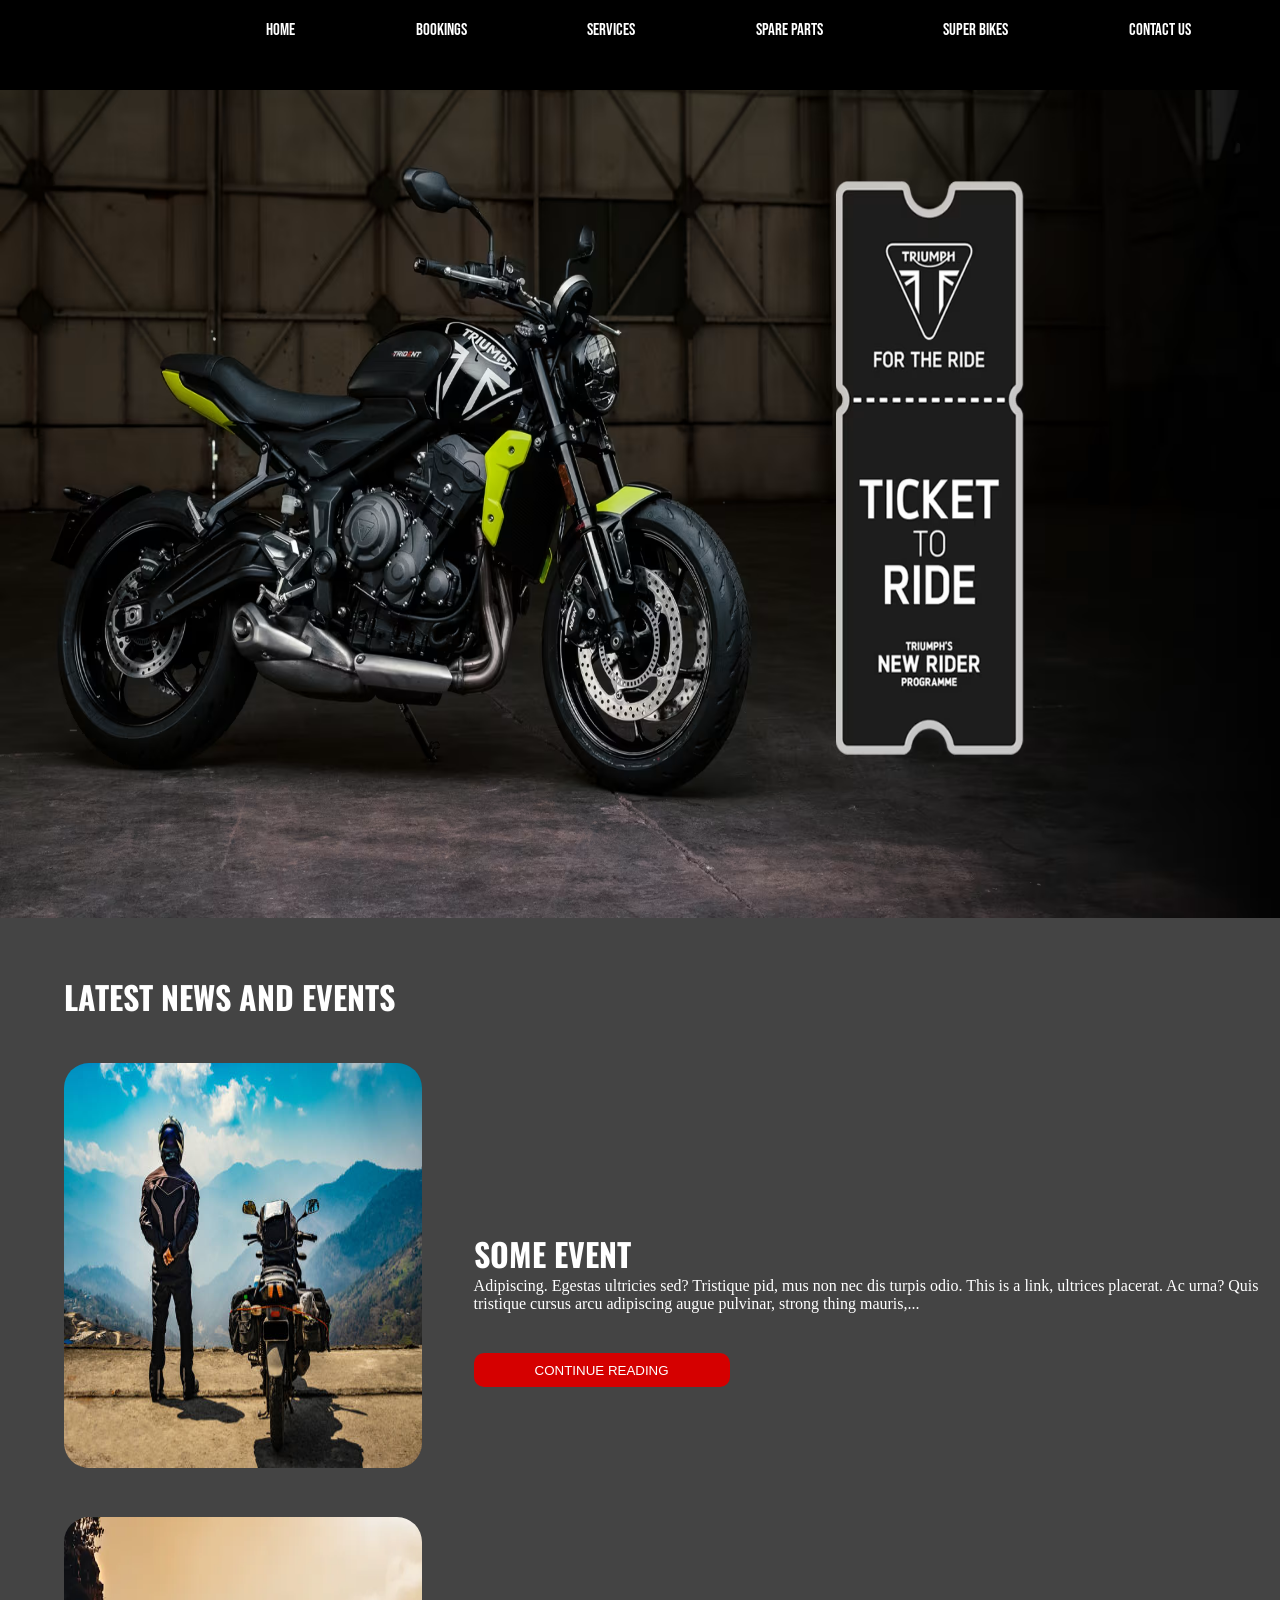
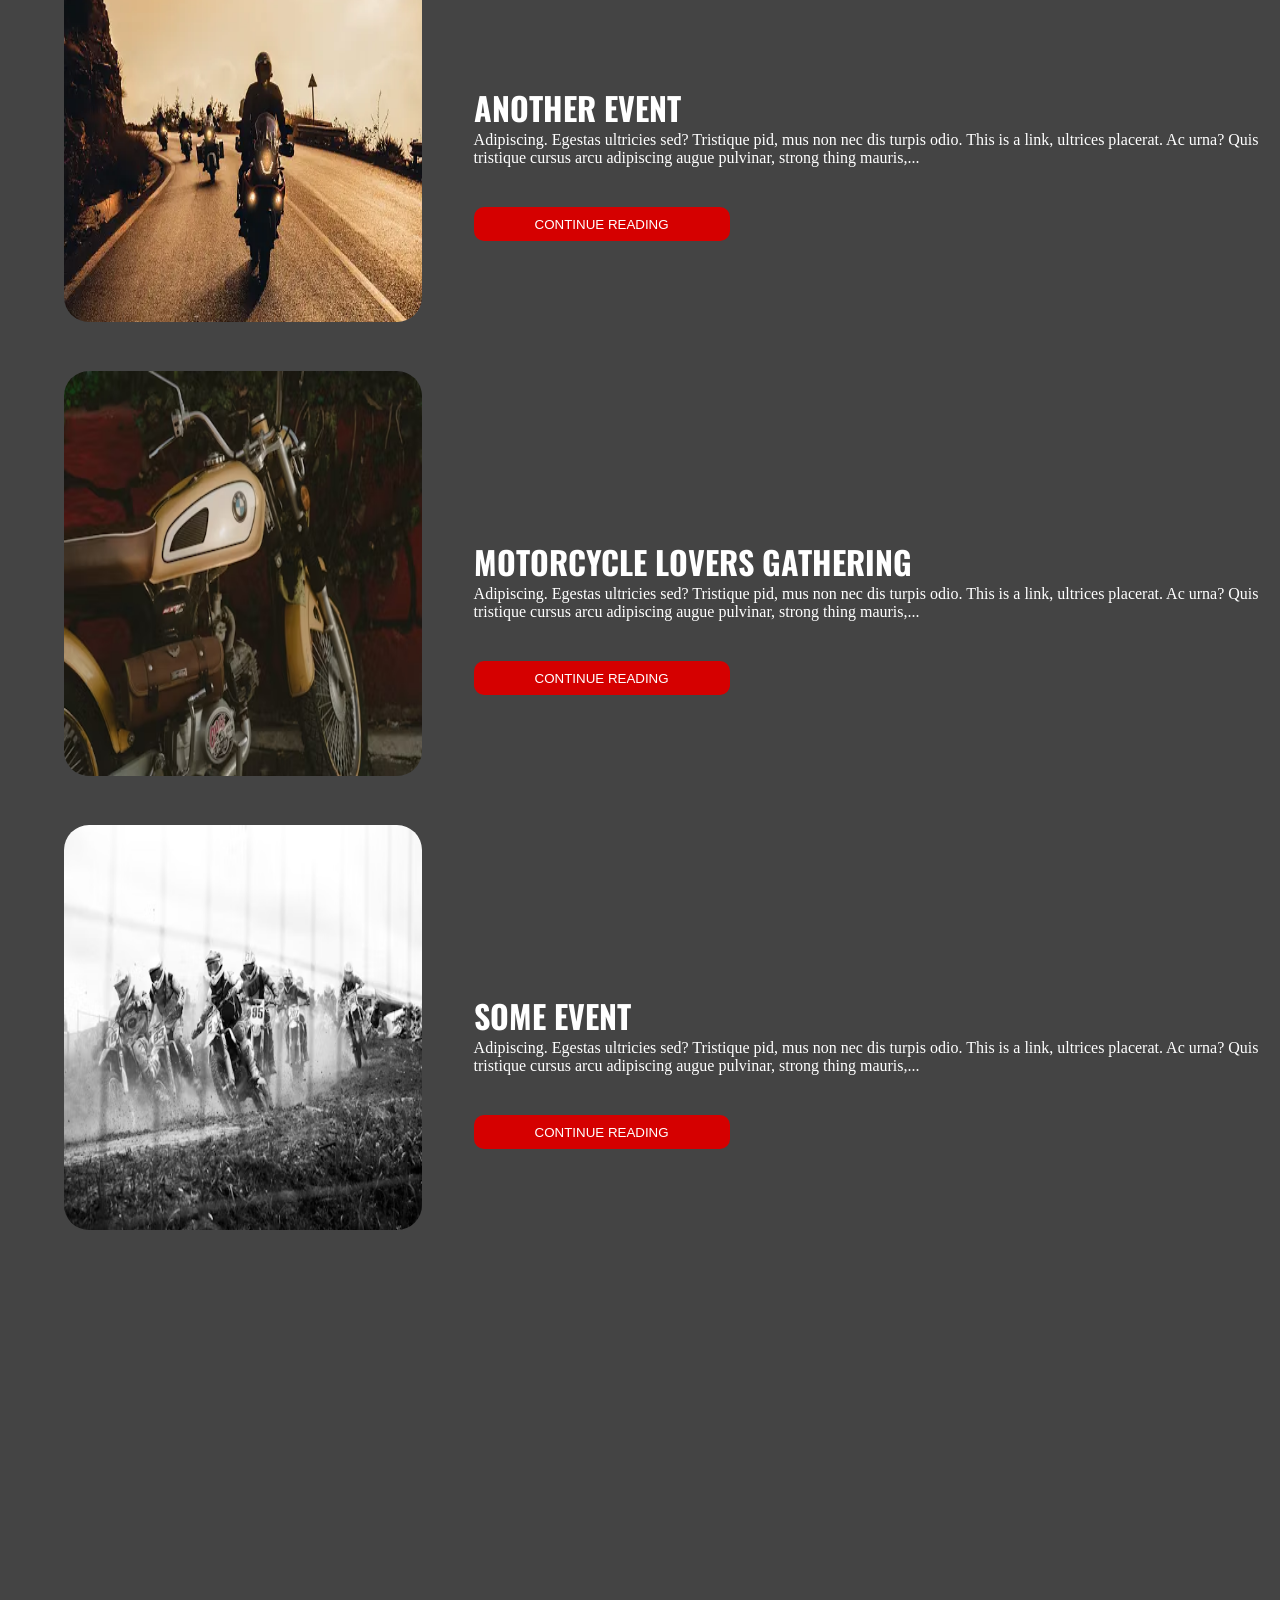
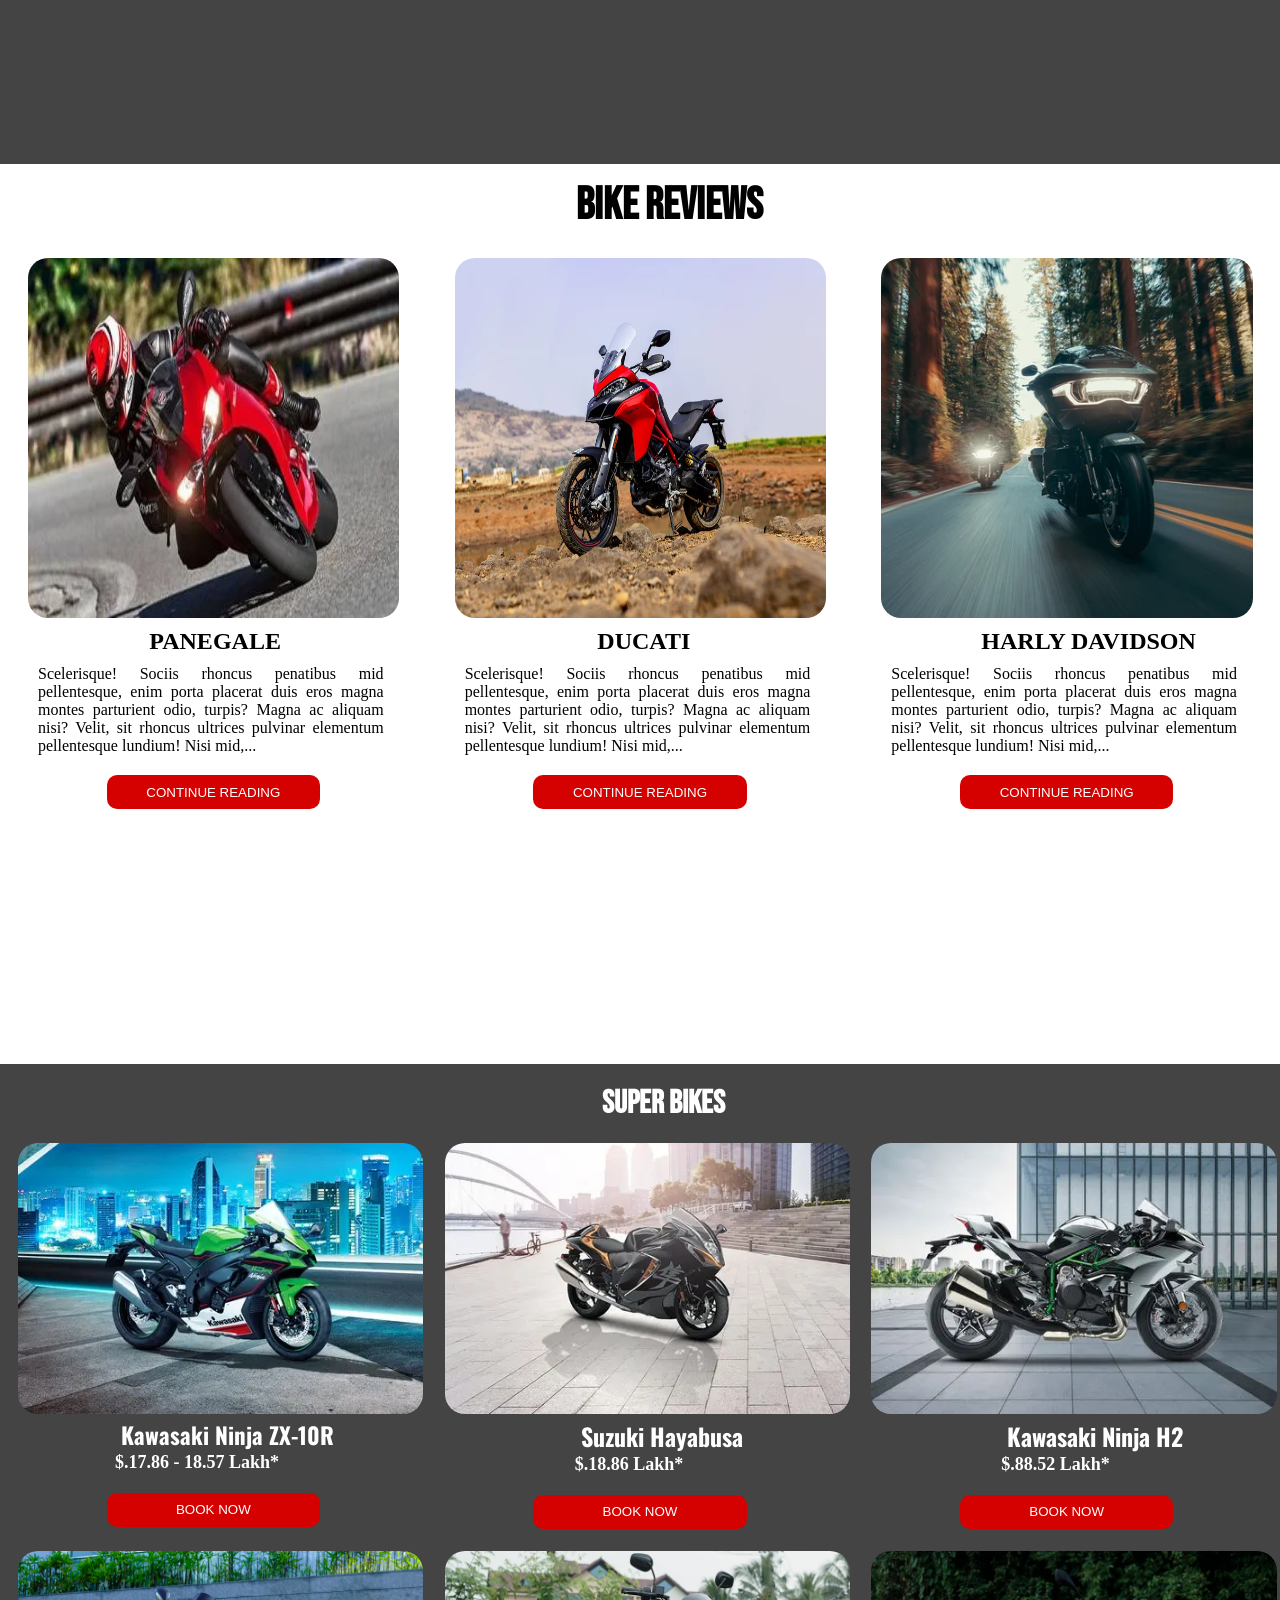
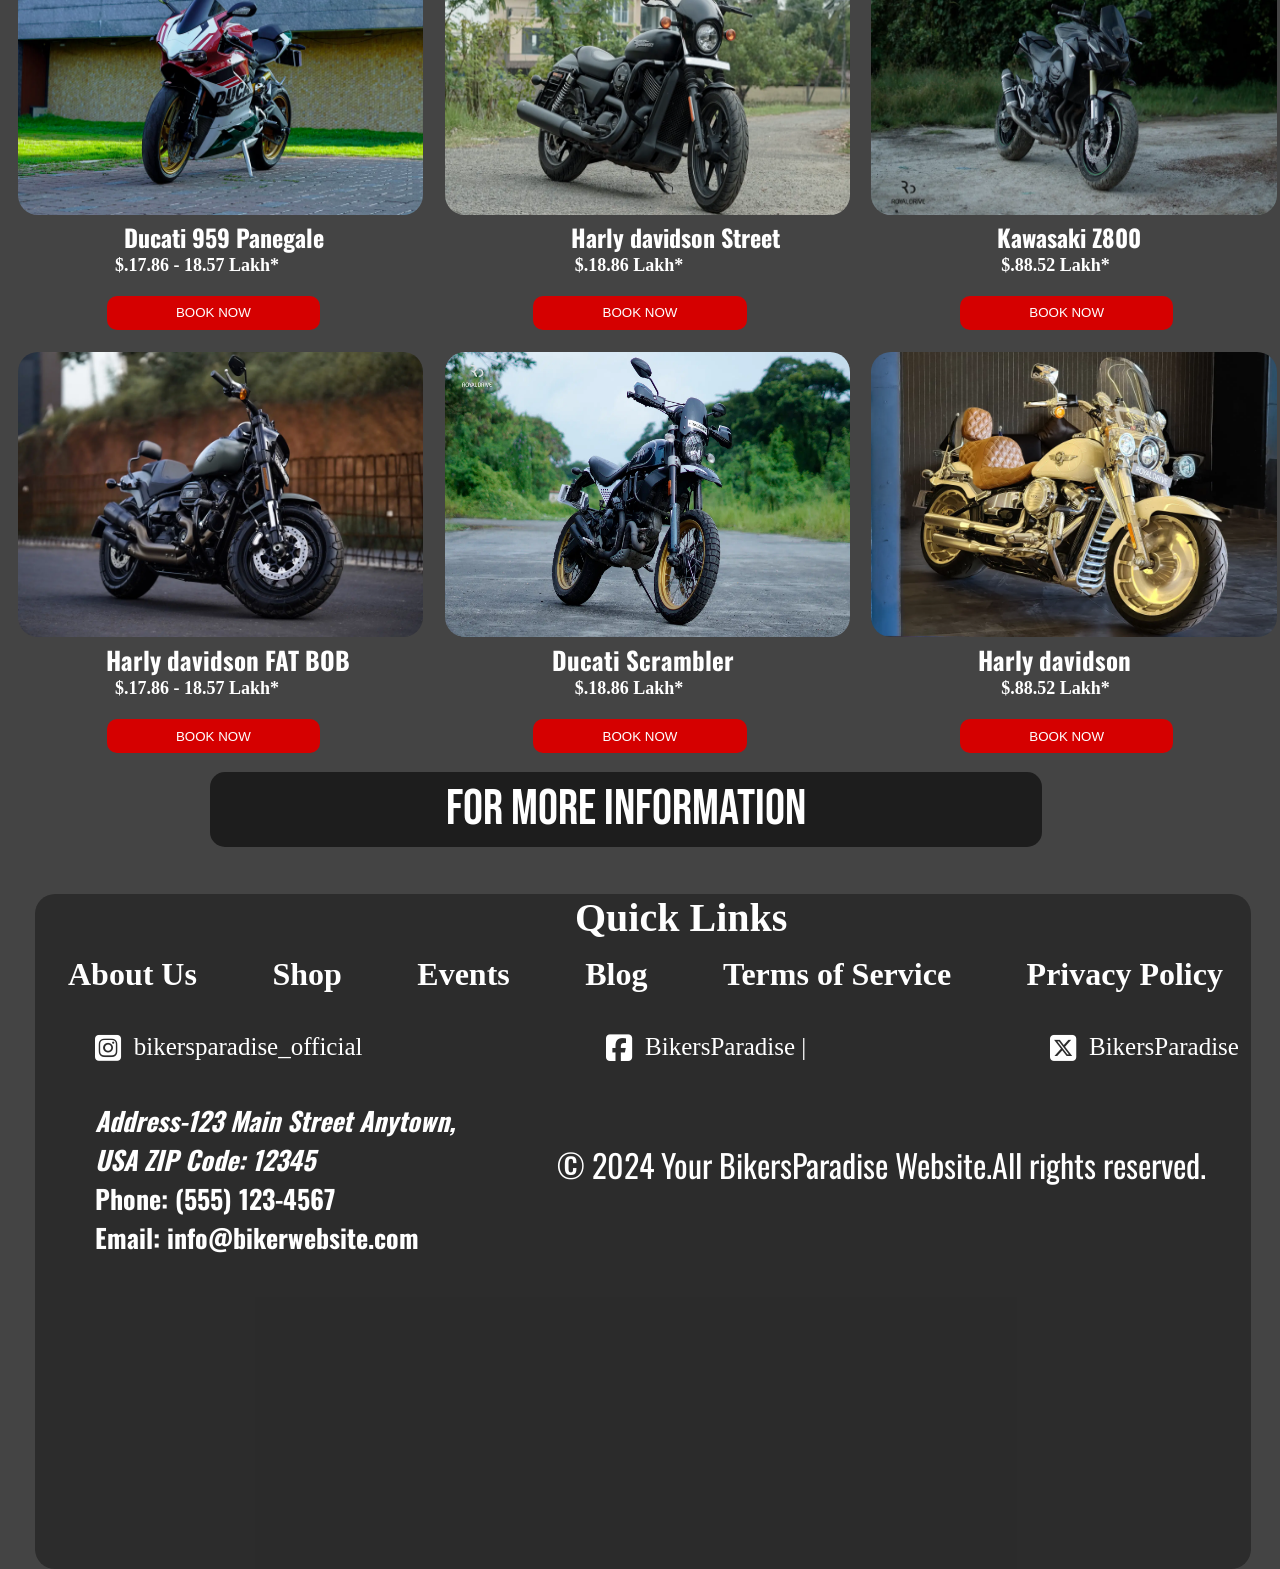
<file: index.html>
<!DOCTYPE html>
<html lang="en">

<head>
    <meta charset="UTF-8">
    <meta name="viewport" content="width=device-width, initial-scale=1.0">
    <title>bikers</title>
    <link rel="stylesheet" href="/index.css">
    <link rel="stylesheet" href="https://cdnjs.cloudflare.com/ajax/libs/font-awesome/6.5.1/css/all.min.css">
    <link rel="preconnect" href="https://fonts.googleapis.com">
    <link rel="preconnect" href="https://fonts.gstatic.com" crossorigin>
    <link
        href="https://fonts.googleapis.com/css2?family=Bebas+Neue&family=Madimi+One&family=Oswald:wght@200..700&family=Poppins:ital,wght@0,100;0,200;0,300;0,400;0,500;0,600;0,700;0,800;0,900;1,100;1,200;1,300;1,400;1,500;1,600;1,700;1,800;1,900&family=Roboto:ital,wght@0,100;0,300;0,400;0,500;0,700;0,900;1,100;1,300;1,400;1,500;1,700;1,900&family=Teko:wght@300..700&display=swap"
        rel="stylesheet">

</head>
<html>

<body>
    <nav>
        <div class="container">
            <p>Home </p>
            <p>Bookings</p>
            <p>Services</p>
            <p>Spare Parts</p>
            <p>Super Bikes</p>
            <p>Contact Us</p>
        </div>




    </nav>
    <input type="checkbox" id="check">
    <label for="check" class="checkbtn">
        <i class="fa fa-bars"></i>
    </label>

    <div class="hamburger">
        <ul>
            <li class="item"><a href="">Home </a></li>
            <li class="item"><a href="">Bookings</a></li>
            <li class="item"><a href="">Services</a></li>
            <li class="item"><a href="">Spare Parts</a></li>
            <li class="item"><a href="">Super Bikes</a></li>
            <li class="item"><a href="">Contact Us</a></li>
        </ul>
    </div>
    <div class="container1">
        <img src="/backimages/1st bg img.avif" alt="">
        <!-- <img src="/backimages/squared-flyer-motorcycle-repair-shop_23-2148526287.avif" alt=""> -->
        <!-- <button>Book Now</button> -->
    </div>
    <div class="container2">
        <h1>LATEST NEWS AND EVENTS</h1>
        <div class="news1">
            <img src="/backimages/news.1.jpg" alt=""><br>
            <h1>SOME EVENT</h1>
            <p>Adipiscing. Egestas ultricies sed? Tristique pid, mus non nec dis turpis odio. This is a link, ultrices
                placerat. Ac urna? Quis tristique cursus arcu adipiscing augue pulvinar, strong thing mauris,...</p>
            <button>CONTINUE READING</button>
        </div>
        <div class="news2">
            <img src="/backimages/news.2.webp" alt=""><br>
            <h1>ANOTHER EVENT</h1>
            <p>Adipiscing. Egestas ultricies sed? Tristique pid, mus non nec dis turpis odio. This is a link, ultrices
                placerat. Ac urna? Quis tristique cursus arcu adipiscing augue pulvinar, strong thing mauris,...</p>
            <button>CONTINUE READING</button>
        </div>
        <div class="news3">
            <img src="/backimages/news.3.avif" alt=""><br>
            <h1>MOTORCYCLE LOVERS GATHERING</h1>
            <p>Adipiscing. Egestas ultricies sed? Tristique pid, mus non nec dis turpis odio. This is a link, ultrices
                placerat. Ac urna? Quis tristique cursus arcu adipiscing augue pulvinar, strong thing mauris,...</p>
            <button>CONTINUE READING</button>
        </div>
        <div class="news4">
            <img src="/backimages/news.4.avif" alt=""><br>
            <h1>SOME EVENT</h1>
            <p>Adipiscing. Egestas ultricies sed? Tristique pid, mus non nec dis turpis odio. This is a link, ultrices
                placerat. Ac urna? Quis tristique cursus arcu adipiscing augue pulvinar, strong thing mauris,...</p>
            <button>CONTINUE READING</button>
        </div>

    </div>
    <div class="container3">
    </div>
    <div class="header">
        <h1>BIKE REVIEWS</h1>

        <div class="container4">
            <div class="box1">
                <img src="/backimages/review.1.webp" alt="">
                <h2>PANEGALE</h2>
                <p>Scelerisque! Sociis rhoncus penatibus mid pellentesque, enim porta placerat duis eros magna montes
                    parturient odio, turpis? Magna ac aliquam nisi? Velit, sit rhoncus ultrices pulvinar elementum
                    pellentesque lundium! Nisi mid,...</p>
                <button>CONTINUE READING</button>
            </div>
            <div class="box2">
                <img src="/backimages/review2.webp" alt="">
                <h2>DUCATI</h2>
                <p>Scelerisque! Sociis rhoncus penatibus mid pellentesque, enim porta placerat duis eros magna montes
                    parturient odio, turpis? Magna ac aliquam nisi? Velit, sit rhoncus ultrices pulvinar elementum
                    pellentesque lundium! Nisi mid,...</p>
                <button>CONTINUE READING</button>
            </div>
            <div class="box3">

                <img src="/backimages/review3.webp" alt="">
                <h2>HARLY DAVIDSON</h2>

                <p>Scelerisque! Sociis rhoncus penatibus mid pellentesque, enim porta placerat duis eros magna
                    montes
                    parturient odio, turpis? Magna ac aliquam nisi? Velit, sit rhoncus ultrices pulvinar elementum
                    pellentesque lundium! Nisi mid,...</p>
                <button>CONTINUE READING</button>
            </div>
        </div>
    </div>
    <div class="header1">
        <h1>SUPER BIKES</h1>
    </div>
    <div class="container5">
        <div class="bike1">
            <img src="/backimages/superbikes-1.webp" alt=""><br>
            <h1>Kawasaki Ninja ZX-10R</h1>
            <h5>$.17.86 - 18.57 Lakh*</h5>
            <button>BOOK NOW</button>
        </div>
        <div class="bike2">
            <img src="/backimages/superbikes-2.webp" alt=""><br>
            <h1>Suzuki Hayabusa</h1>
            <h5>$.18.86 Lakh*</h5>
            <button>BOOK NOW</button>
        </div>
        <div class="bike3">
            <img src="/backimages/superbikes-3.webp" alt=""><br>
            <h1>Kawasaki Ninja H2</h1>
            <h5>$.88.52 Lakh*</h5>

            <button>BOOK NOW</button>
        </div>
        <!-- <div class="btn">
            <button>MORE <i class="fa-solid fa-arrow-right"></i></button>
        </div> -->
    </div>
    <div class="container6">
        <div class="bike4">
            <img src="/backimages/superbikes-4.webp" alt=""><br>
            <h1>Ducati 959 Panegale</h1>
            <h5>$.17.86 - 18.57 Lakh*</h5>
            <button>BOOK NOW</button>
        </div>
        <div class="bike5">
            <img src="/backimages/superbikes-5.webp" alt=""><br>
            <h1>Harly davidson Street</h1>
            <h5>$.18.86 Lakh*</h5>
            <button>BOOK NOW</button>
        </div>
        <div class="bike6">
            <img src="/backimages/superbikes-6.webp" alt=""><br>
            <h1>Kawasaki Z800</h1>
            <h5>$.88.52 Lakh*</h5>
            <button>BOOK NOW</button>
        </div>
    </div>
    <div class="container7">
        <div class="bike7">
            <img src="/backimages/superbikes-7.webp" alt=""><br>
            <h1>Harly davidson FAT BOB</h1>
            <h5>$.17.86 - 18.57 Lakh*</h5>
            <button>BOOK NOW</button>
        </div>
        <div class="bike8">
            <img src="/backimages/superbikes-8.webp" alt=""><br>
            <h1>Ducati Scrambler</h1>
            <h5>$.18.86 Lakh*</h5>
            <button>BOOK NOW</button>
        </div>
        <div class="bike9">
            <img src="/backimages/superbikes-9.webp" alt=""><br>
            <h1>Harly davidson</h1>
            <h5>$.88.52 Lakh*</h5>
            <button>BOOK NOW</button>
        </div>
    </div>
    <div class="container8">
        <button>For More information</button>
    </div>
    <div class="container9">
        <footer>
            <div class="footer">
                <h2>Quick Links</h2>
                <h1>
                    <ul>About Us </ul>
                    <ul>Shop </ul>
                    <ul> Events</ul>
                    <ul>Blog</ul>
                    <ul>Terms of Service </ul>
                    <ul>Privacy Policy</ul>
                </h1>
                <div class="socialmedia">
                    <i class="fa-brands fa-square-instagram"></i>
                    <p>bikersparadise_official</p>
                    <i class="fa-brands fa-square-facebook"></i>
                    <p>BikersParadise | </p>
                    <i class="fa-brands fa-square-x-twitter"></i>
                    <p>BikersParadise </p>
                </div>
                <h5>
                    <address>Address-123 Main Street
                        Anytown, <br> USA
                        ZIP Code: 12345</address>

                    Phone: (555) 123-4567 <br>
                    Email: info@bikerwebsite.com
                </h5>
                <div class="terms">
                    © 2024 Your BikersParadise Website.All rights reserved.
                </div>
            </div>
        </footer>
    </div>
</body>

</html>
</file>
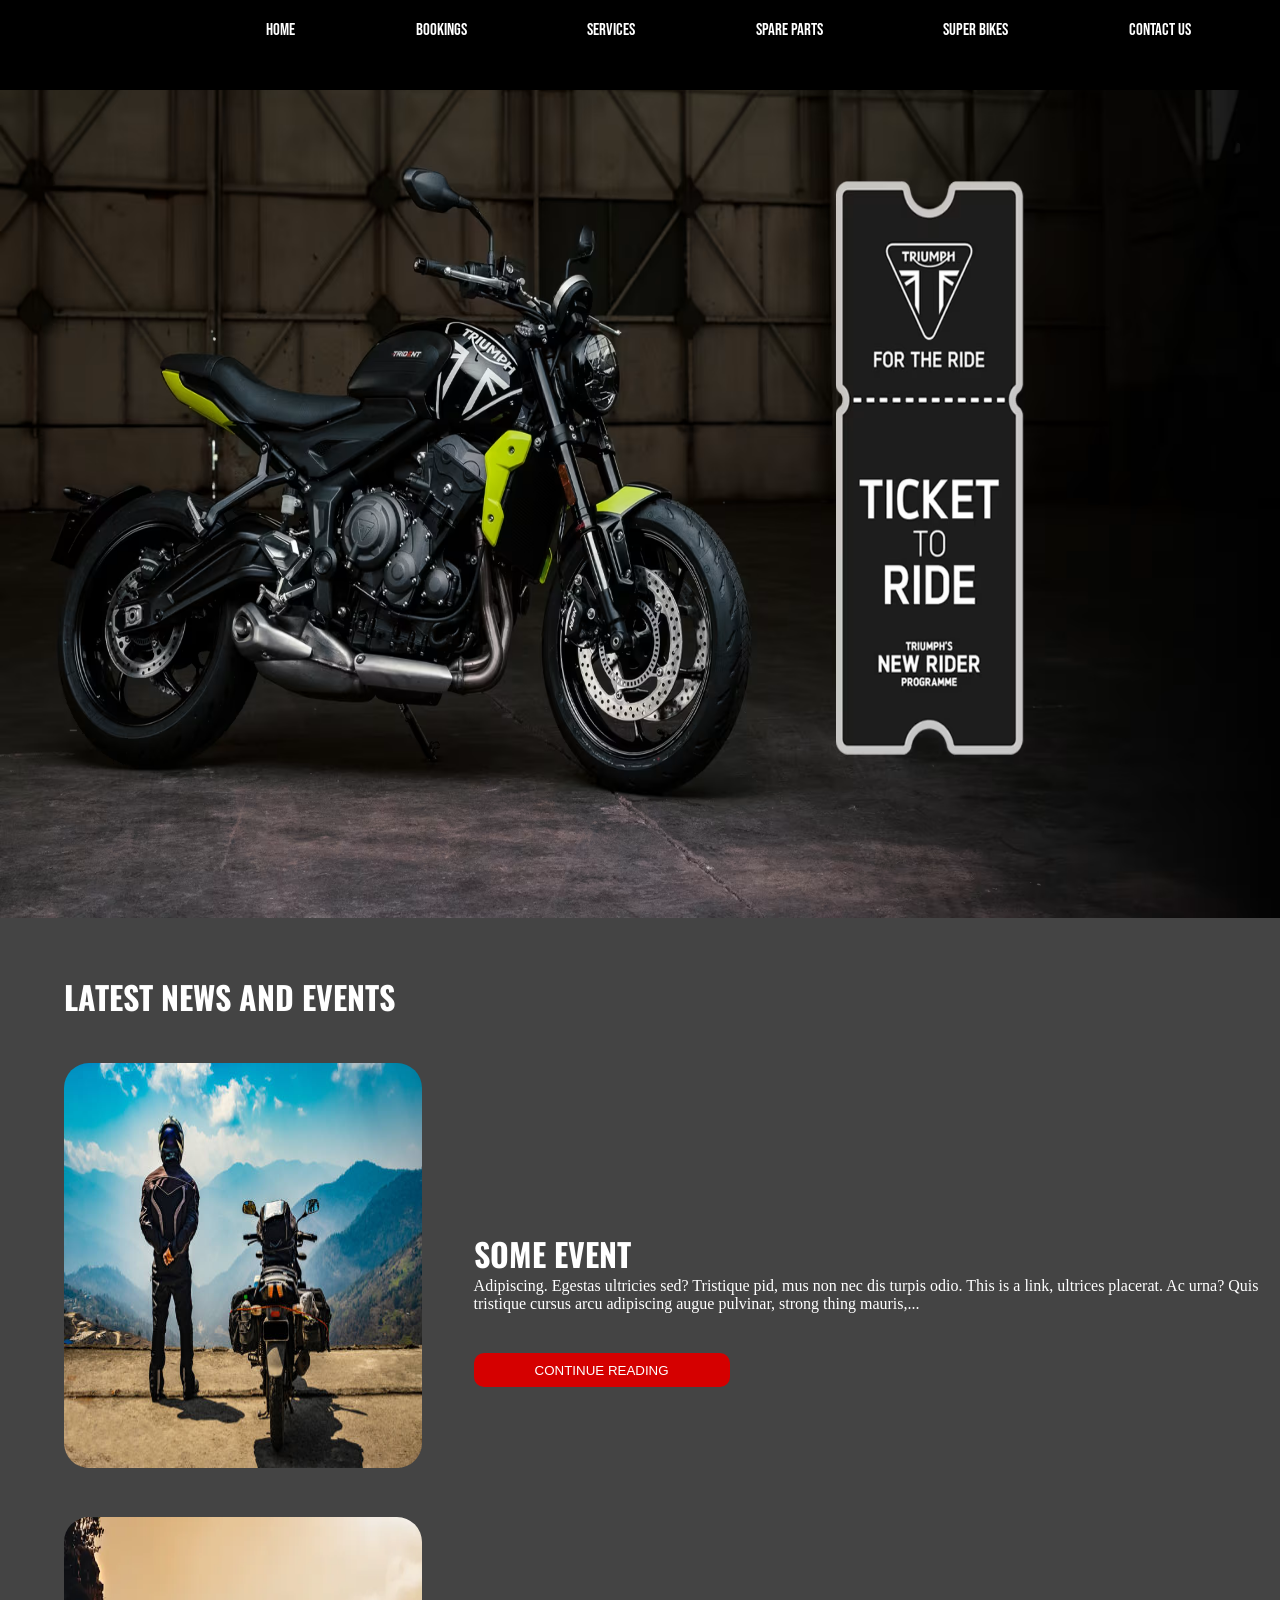
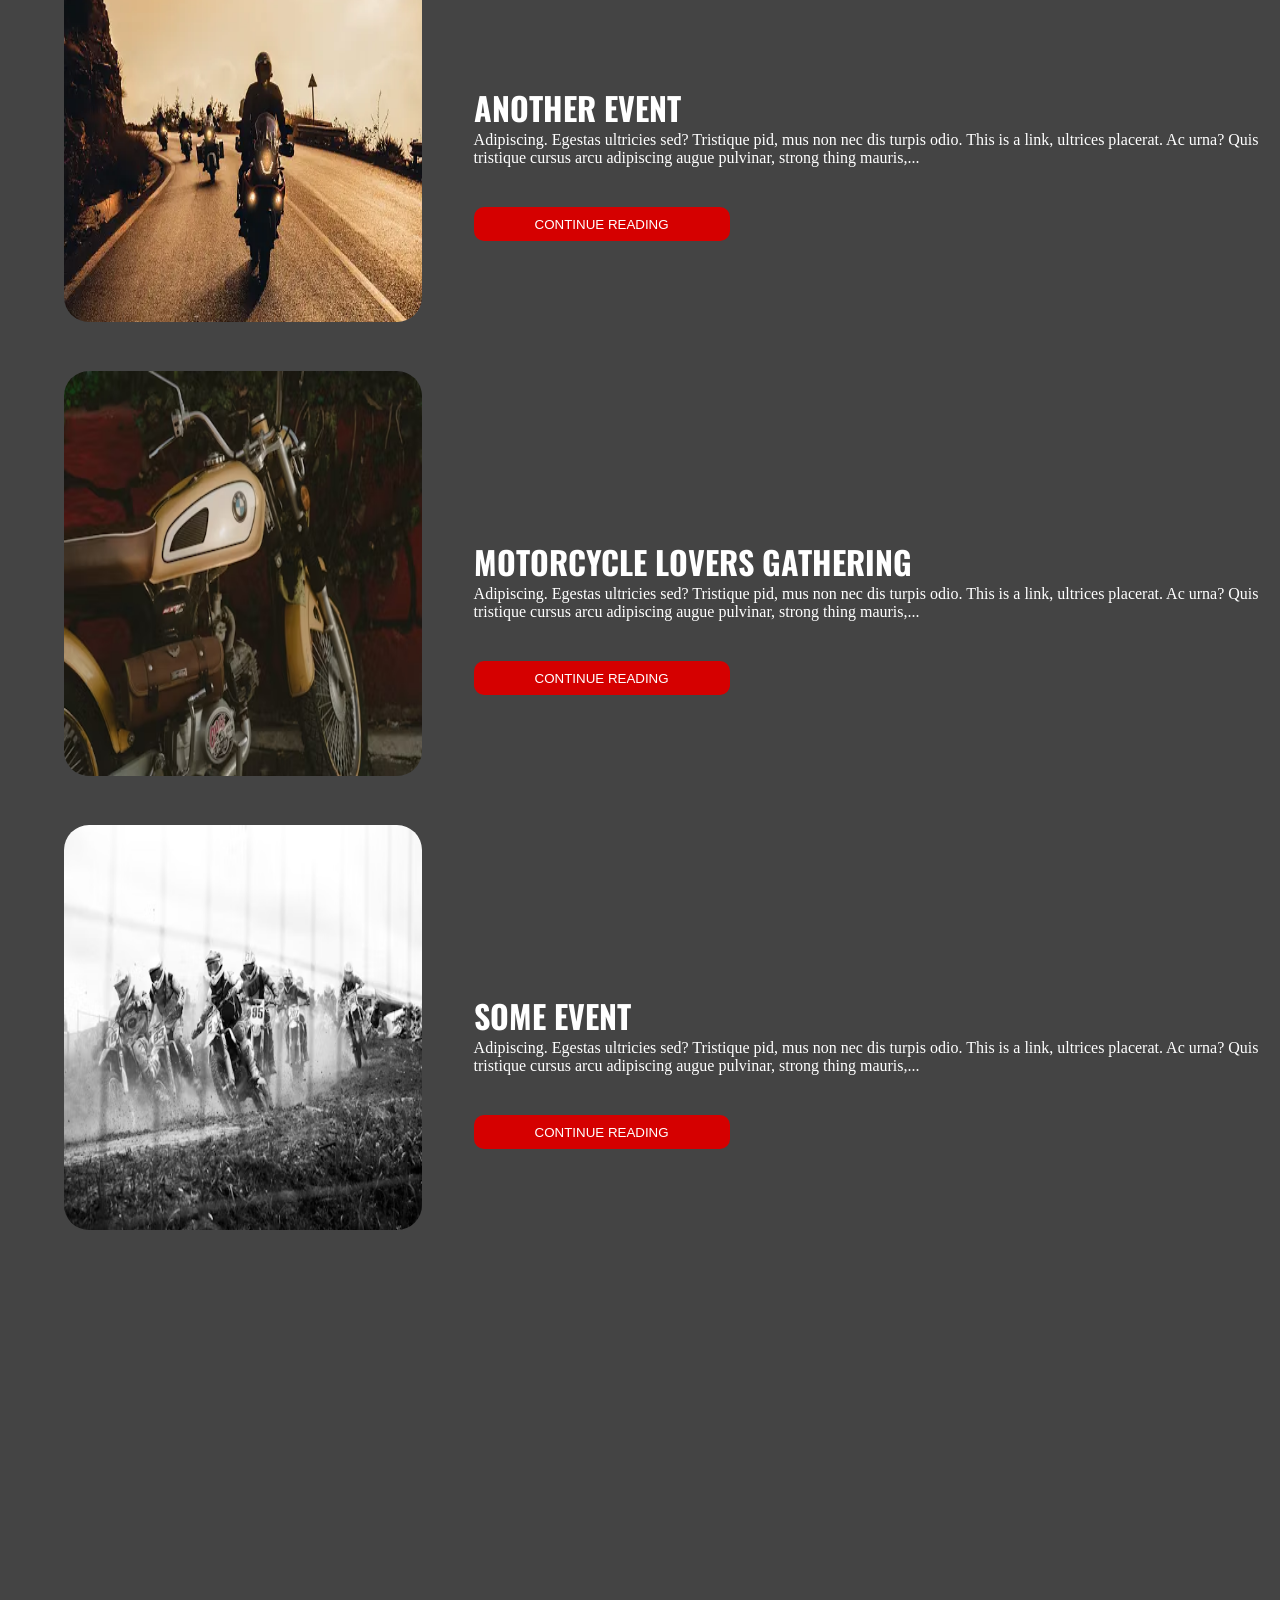
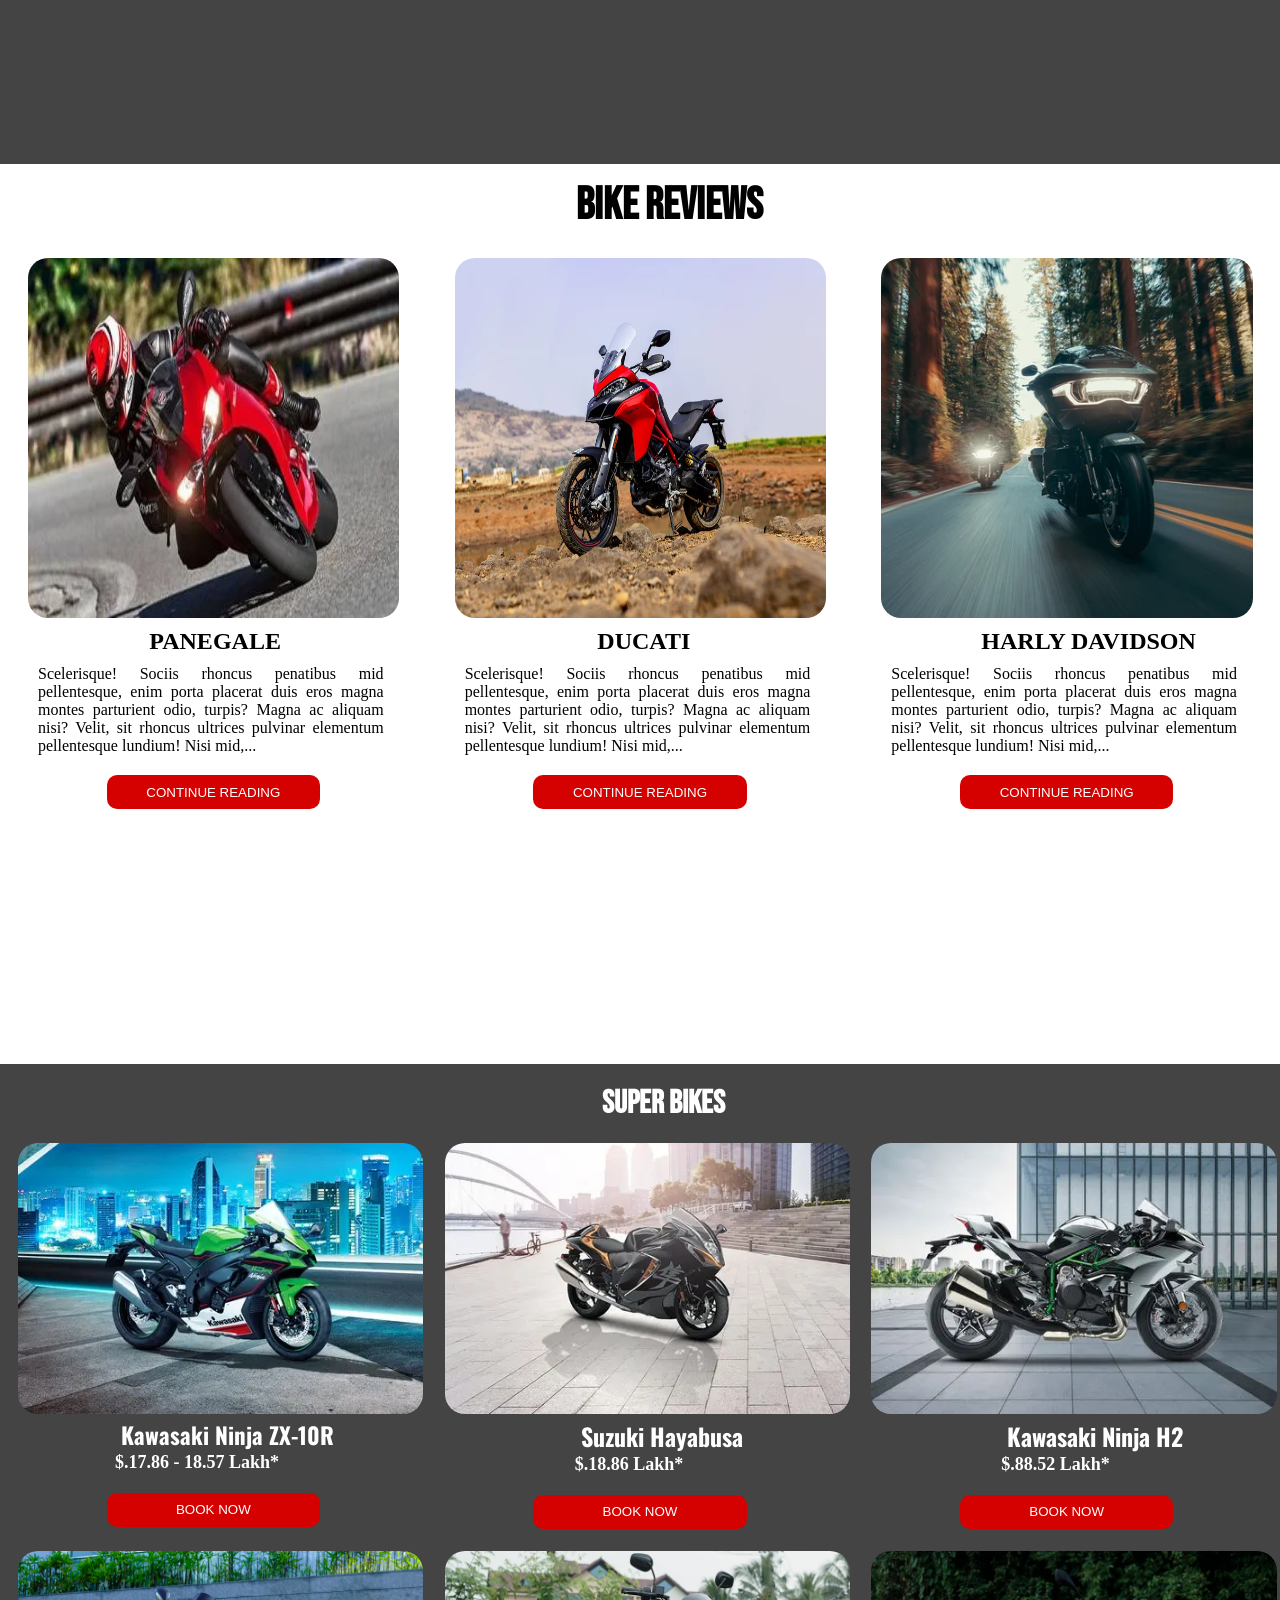
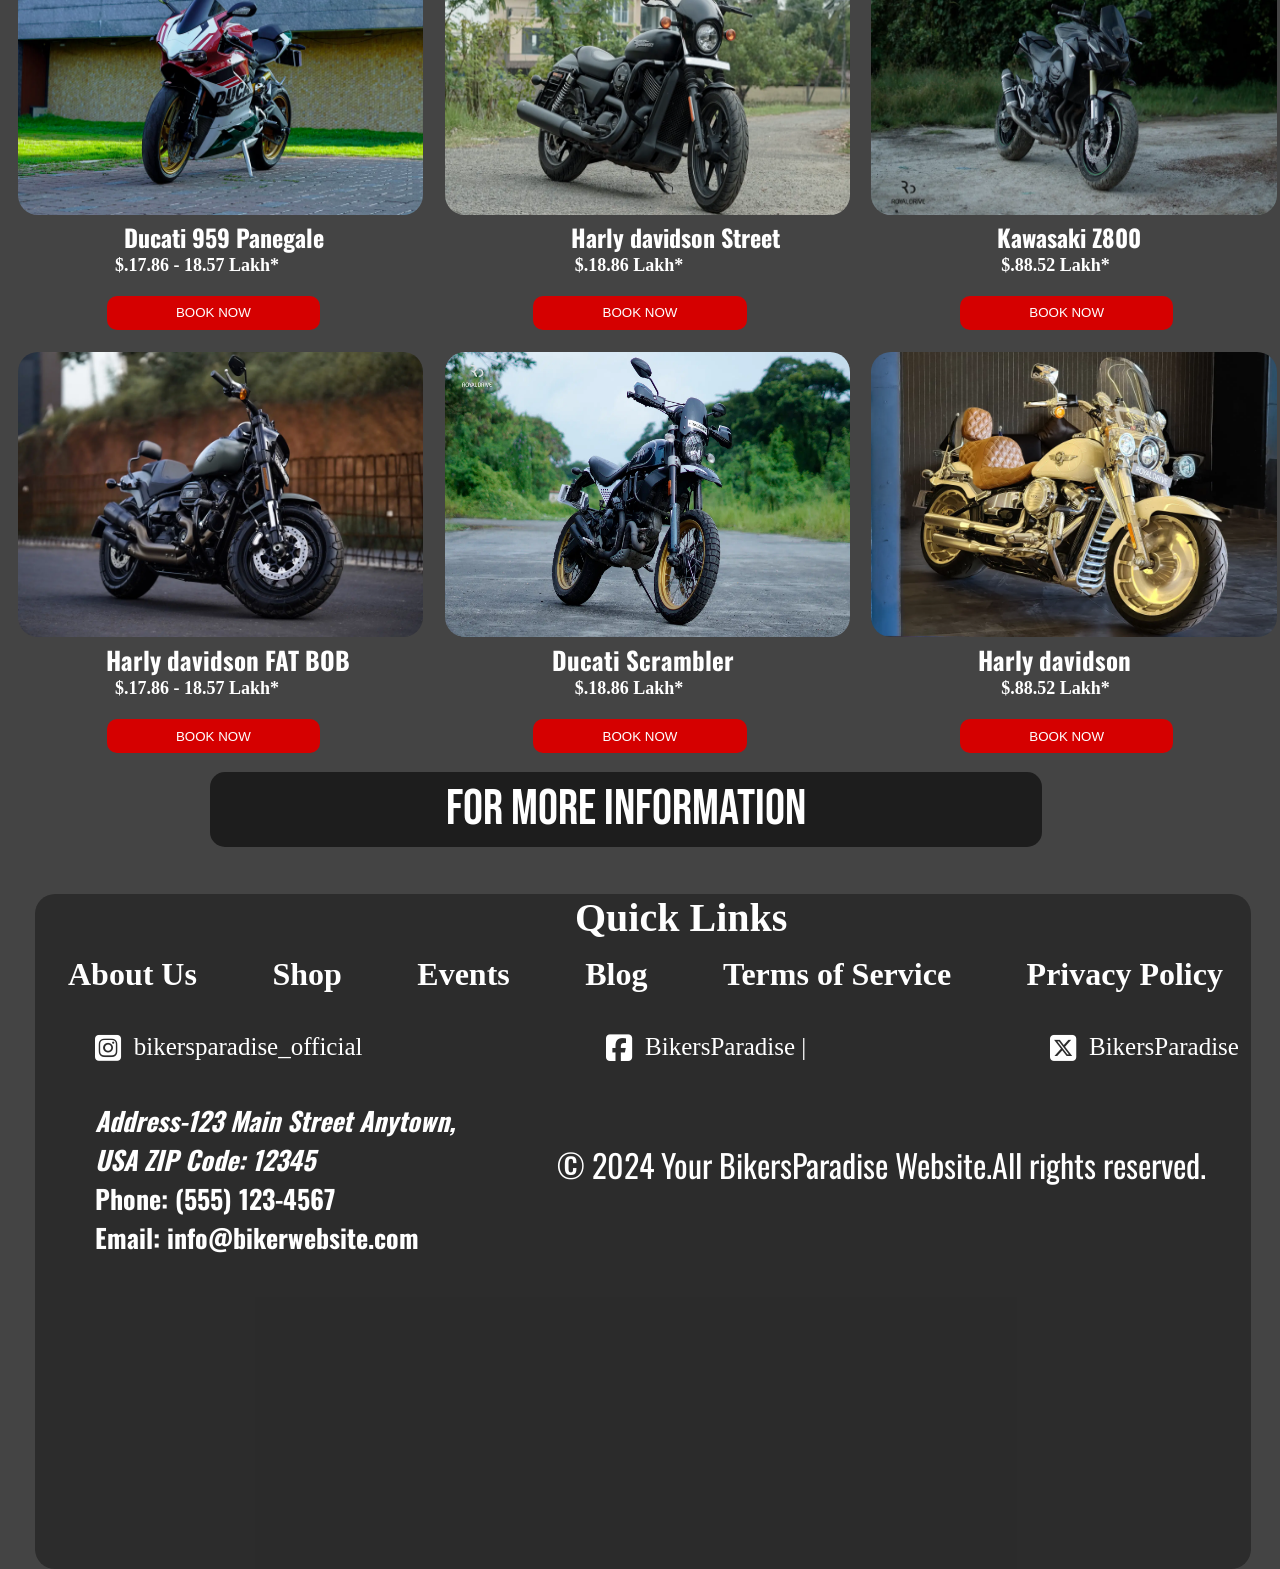
<file: coding/index.html>
<!DOCTYPE html>
<html lang="en">

<head>
    <meta charset="UTF-8">
    <meta name="viewport" content="width=device-width, initial-scale=1.0">
    <title>bikers</title>
    <link rel="stylesheet" href="/coding/index.css">
    <link rel="stylesheet" href="https://cdnjs.cloudflare.com/ajax/libs/font-awesome/6.5.1/css/all.min.css">
    <link rel="preconnect" href="https://fonts.googleapis.com">
    <link rel="preconnect" href="https://fonts.gstatic.com" crossorigin>
    <link
        href="https://fonts.googleapis.com/css2?family=Bebas+Neue&family=Madimi+One&family=Oswald:wght@200..700&family=Poppins:ital,wght@0,100;0,200;0,300;0,400;0,500;0,600;0,700;0,800;0,900;1,100;1,200;1,300;1,400;1,500;1,600;1,700;1,800;1,900&family=Roboto:ital,wght@0,100;0,300;0,400;0,500;0,700;0,900;1,100;1,300;1,400;1,500;1,700;1,900&family=Teko:wght@300..700&display=swap"
        rel="stylesheet">

</head>
<html>

<body>
    <nav>
        <div class="container">
            <p>Home </p>
            <p>Bookings</p>
            <p>Services</p>
            <p>Spare Parts</p>
            <p>Super Bikes</p>
            <p>Contact Us</p>
        </div>




    </nav>
    <input type="checkbox" id="check">
    <label for="check" class="checkbtn">
        <i class="fa fa-bars"></i>
    </label>

    <div class="hamburger">
        <ul>
            <li class="item"><a href="">Home </a></li>
            <li class="item"><a href="">Bookings</a></li>
            <li class="item"><a href="">Services</a></li>
            <li class="item"><a href="">Spare Parts</a></li>
            <li class="item"><a href="">Super Bikes</a></li>
            <li class="item"><a href="">Contact Us</a></li>
        </ul>
    </div>
    <div class="container1">
        <img src="/backimages/1st bg img.avif" alt="">
        <!-- <img src="/backimages/squared-flyer-motorcycle-repair-shop_23-2148526287.avif" alt=""> -->
        <!-- <button>Book Now</button> -->
    </div>
    <div class="container2">
        <h1>LATEST NEWS AND EVENTS</h1>
        <div class="news1">
            <img src="/backimages/news.1.jpg" alt=""><br>
            <h1>SOME EVENT</h1>
            <p>Adipiscing. Egestas ultricies sed? Tristique pid, mus non nec dis turpis odio. This is a link, ultrices
                placerat. Ac urna? Quis tristique cursus arcu adipiscing augue pulvinar, strong thing mauris,...</p>
            <button>CONTINUE READING</button>
        </div>
        <div class="news2">
            <img src="/backimages/news.2.webp" alt=""><br>
            <h1>ANOTHER EVENT</h1>
            <p>Adipiscing. Egestas ultricies sed? Tristique pid, mus non nec dis turpis odio. This is a link, ultrices
                placerat. Ac urna? Quis tristique cursus arcu adipiscing augue pulvinar, strong thing mauris,...</p>
            <button>CONTINUE READING</button>
        </div>
        <div class="news3">
            <img src="/backimages/news.3.avif" alt=""><br>
            <h1>MOTORCYCLE LOVERS GATHERING</h1>
            <p>Adipiscing. Egestas ultricies sed? Tristique pid, mus non nec dis turpis odio. This is a link, ultrices
                placerat. Ac urna? Quis tristique cursus arcu adipiscing augue pulvinar, strong thing mauris,...</p>
            <button>CONTINUE READING</button>
        </div>
        <div class="news4">
            <img src="/backimages/news.4.avif" alt=""><br>
            <h1>SOME EVENT</h1>
            <p>Adipiscing. Egestas ultricies sed? Tristique pid, mus non nec dis turpis odio. This is a link, ultrices
                placerat. Ac urna? Quis tristique cursus arcu adipiscing augue pulvinar, strong thing mauris,...</p>
            <button>CONTINUE READING</button>
        </div>

    </div>
    <div class="container3">
    </div>
    <div class="header">
        <h1>BIKE REVIEWS</h1>

        <div class="container4">
            <div class="box1">
                <img src="/backimages/review.1.webp" alt="">
                <h2>PANEGALE</h2>
                <p>Scelerisque! Sociis rhoncus penatibus mid pellentesque, enim porta placerat duis eros magna montes
                    parturient odio, turpis? Magna ac aliquam nisi? Velit, sit rhoncus ultrices pulvinar elementum
                    pellentesque lundium! Nisi mid,...</p>
                <button>CONTINUE READING</button>
            </div>
            <div class="box2">
                <img src="/backimages/review2.webp" alt="">
                <h2>DUCATI</h2>
                <p>Scelerisque! Sociis rhoncus penatibus mid pellentesque, enim porta placerat duis eros magna montes
                    parturient odio, turpis? Magna ac aliquam nisi? Velit, sit rhoncus ultrices pulvinar elementum
                    pellentesque lundium! Nisi mid,...</p>
                <button>CONTINUE READING</button>
            </div>
            <div class="box3">

                <img src="/backimages/review3.webp" alt="">
                <h2>HARLY DAVIDSON</h2>

                <p>Scelerisque! Sociis rhoncus penatibus mid pellentesque, enim porta placerat duis eros magna
                    montes
                    parturient odio, turpis? Magna ac aliquam nisi? Velit, sit rhoncus ultrices pulvinar elementum
                    pellentesque lundium! Nisi mid,...</p>
                <button>CONTINUE READING</button>
            </div>
        </div>
    </div>
    <div class="header1">
        <h1>SUPER BIKES</h1>
    </div>
    <div class="container5">
        <div class="bike1">
            <img src="/backimages/superbikes-1.webp" alt=""><br>
            <h1>Kawasaki Ninja ZX-10R</h1>
            <h5>$.17.86 - 18.57 Lakh*</h5>
            <button>BOOK NOW</button>
        </div>
        <div class="bike2">
            <img src="/backimages/superbikes-2.webp" alt=""><br>
            <h1>Suzuki Hayabusa</h1>
            <h5>$.18.86 Lakh*</h5>
            <button>BOOK NOW</button>
        </div>
        <div class="bike3">
            <img src="/backimages/superbikes-3.webp" alt=""><br>
            <h1>Kawasaki Ninja H2</h1>
            <h5>$.88.52 Lakh*</h5>

            <button>BOOK NOW</button>
        </div>
        <!-- <div class="btn">
            <button>MORE <i class="fa-solid fa-arrow-right"></i></button>
        </div> -->
    </div>
    <div class="container6">
        <div class="bike4">
            <img src="/backimages/superbikes-4.webp" alt=""><br>
            <h1>Ducati 959 Panegale</h1>
            <h5>$.17.86 - 18.57 Lakh*</h5>
            <button>BOOK NOW</button>
        </div>
        <div class="bike5">
            <img src="/backimages/superbikes-5.webp" alt=""><br>
            <h1>Harly davidson Street</h1>
            <h5>$.18.86 Lakh*</h5>
            <button>BOOK NOW</button>
        </div>
        <div class="bike6">
            <img src="/backimages/superbikes-6.webp" alt=""><br>
            <h1>Kawasaki Z800</h1>
            <h5>$.88.52 Lakh*</h5>
            <button>BOOK NOW</button>
        </div>
    </div>
    <div class="container7">
        <div class="bike7">
            <img src="/backimages/superbikes-7.webp" alt=""><br>
            <h1>Harly davidson FAT BOB</h1>
            <h5>$.17.86 - 18.57 Lakh*</h5>
            <button>BOOK NOW</button>
        </div>
        <div class="bike8">
            <img src="/backimages/superbikes-8.webp" alt=""><br>
            <h1>Ducati Scrambler</h1>
            <h5>$.18.86 Lakh*</h5>
            <button>BOOK NOW</button>
        </div>
        <div class="bike9">
            <img src="/backimages/superbikes-9.webp" alt=""><br>
            <h1>Harly davidson</h1>
            <h5>$.88.52 Lakh*</h5>
            <button>BOOK NOW</button>
        </div>
    </div>
    <div class="container8">
        <button>For More information</button>
    </div>
    <div class="container9">
        <footer>
            <div class="footer">
                <h2>Quick Links</h2>
                <h1>
                    <ul>About Us </ul>
                    <ul>Shop </ul>
                    <ul> Events</ul>
                    <ul>Blog</ul>
                    <ul>Terms of Service </ul>
                    <ul>Privacy Policy</ul>
                </h1>
                <div class="socialmedia">
                    <i class="fa-brands fa-square-instagram"></i>
                    <p>bikersparadise_official</p>
                    <i class="fa-brands fa-square-facebook"></i>
                    <p>BikersParadise | </p>
                    <i class="fa-brands fa-square-x-twitter"></i>
                    <p>BikersParadise </p>
                </div>
                <h5>
                    <address>Address-123 Main Street
                        Anytown, <br> USA
                        ZIP Code: 12345</address>

                    Phone: (555) 123-4567 <br>
                    Email: info@bikerwebsite.com
                </h5>
                <div class="terms">
                    © 2024 Your BikersParadise Website.All rights reserved.
                </div>
            </div>
        </footer>
    </div>
</body>

</html>
</file>
<file: index.css>
* {
    margin: 0;
    padding: 0;
    box-sizing: border-box;
}

body {
    background-color: rgb(68, 68, 68);

}

.container {
    color: white;
    background-color: black;
    display: flex;
    justify-content: space-evenly;
    width: 100%;
    height: 10vh;
    position: fixed;
}

h1 {
    cursor: default;
}

h5 {
    cursor: default;
}

p {
    font-family: "Whisper", cursive;
    cursor: default;
}

.container h1 {
    margin-top: 16px;
}

.container p {
    margin-left: 31px;
    margin-top: 20px;
    margin-right: -146px;
    font-size: 17px;
    display: flex;
    justify-content: space-evenly;
    font-family: "Bebas Neue", sans-serif;
}

.container p:hover {
    transform: scale(1.2);
    transition: 1s;
    cursor: pointer;
}

.container1 img {
    width: 100%;
    height: 100vh;
}

.checkbtn {
    display: block;
    position: fixed;
    top: .5rem;
    right: 1rem;
    z-index: 9999;
}

/* ---------------hamburger------------- */

.checkbtn {
    display: none;
    position: fixed;
    top: .5rem;
    right: 1rem;
    z-index: 9999;
}

.fa,
.fa-brands,
.fa-classic,
.fa-regular,
.fa-sharp,
.fa-solid,
.fab,
.far,
.fas {

    color: white;
}

.hamburger {
    display: block;
    flex-direction: column;
    position: absolute;
    width: 50%;
    height: 89vh;
    background-color: #222222;
    top: 49px;
    left: -100%;
    text-align: center;
    transition: all .5s;
}

.hamburger ul li {

    display: flex;
    flex-direction: column;
    text-decoration: none;
}

.hamburger ul li a {
    padding: 5px;
    margin: 10px;
    border-radius: 4px;
    font-size: 1.4rem;
    font-weight: 500;
    color: white;
    text-decoration: none;
}

.hamburger ul li a:hover {
    background-color: #4A55A2;
}

#check:checked~.hamburger {
    left: 0;
    position: fixed;
    z-index: 9999;
}

.container1 button {
    color: rgb(200 197 198);
    background-color: #1d1d1d;
    position: absolute;
    top: 90%;
    left: 45%;
    height: 37px;
    width: 14%;
    border-radius: 13px;
    border: none;
    font-family: "Bebas Neue", sans-serif;
    font-size: 20px;
}

.container1 button:hover {
    transform: scale(1.2);
    transition: 1s;
    cursor: pointer;
}

.container2 h1 {
    color: #ffffff;
    margin-top: 4%;
    font-family: "Oswald", sans-serif;
    padding-left: 5%;
}

.news1 img {
    height: 45vh;
    width: 28%;
    margin-top: 43px;
    margin-left: 5%;
    border-radius: 25px;
    display: flex;
}

.news1 h1 {
    margin-left: 32%;
    margin-top: -20%;
}

.news1 p {
    display: flex;
    margin-left: 37%;
    color: white;
    cursor: default;
}

.news1 button {
    margin-left: 37%;
    color: white;
    background-color: #d50000;
    border: none;
    height: 34px;
    width: 20%;
    margin-top: 40px;
    border-radius: 10px;
}

.news1 button:hover {
    color: black;
    background-color: white;
    transform: scale(1.1);
    transition: 1s;
    cursor: pointer;
}

.news2 img {
    height: 45vh;
    width: 28%;
    margin-top: 130px;
    margin-left: 5%;
    border-radius: 25px;
    display: flex;
}

.news2 h1 {
    margin-left: 32%;
    margin-top: -20%;
}

.news2 p {
    display: flex;
    margin-left: 37%;
    color: white;
    cursor: default;
}

.news2 button {
    margin-left: 37%;
    color: white;
    background-color: #d50000;
    border: none;
    height: 34px;
    width: 20%;
    margin-top: 40px;
    border-radius: 10px;
}

.news2 button:hover {
    color: black;
    background-color: white;
    transform: scale(1.1);
    transition: 1s;
    cursor: pointer;
}

.news3 img {
    height: 45vh;
    width: 28%;
    margin-top: 130px;
    margin-left: 5%;
    border-radius: 25px;
    display: flex;
}

.news3 h1 {
    margin-left: 32%;
    margin-top: -20%;
}

.news3 p {
    display: flex;
    margin-left: 37%;
    color: white;
    cursor: default;
}

.news3 button {
    margin-left: 37%;
    color: white;
    background-color: #d50000;
    border: none;
    height: 34px;
    width: 20%;
    margin-top: 40px;
    border-radius: 10px;
}

.news3 button:hover {
    color: black;
    background-color: white;
    transform: scale(1.1);
    transition: 1s;
    cursor: pointer;
}

.news4 img {
    height: 45vh;
    width: 28%;
    margin-top: 130px;
    margin-left: 5%;
    border-radius: 25px;
    display: flex;

}

.news4 h1 {
    margin-left: 32%;
    margin-top: -20%;
}

.news4 p {
    display: flex;
    margin-left: 37%;
    color: white;
    cursor: default;
}

.news4 button {
    margin-left: 37%;
    color: white;
    background-color: #d50000;
    border: none;
    height: 34px;
    width: 20%;
    margin-top: 40px;
    border-radius: 10px;
    margin-bottom: 9%;
}

.news4 button:hover {
    color: black;
    background-color: white;
    transform: scale(1.1);
    transition: 1s;
    cursor: pointer;
}

.container3 {
    min-height: 500px;
    background-image: url(/backimages/2nd\ bg\ img.jpeg);
    /* the parallax scrolling effect */
    background-attachment: fixed;
    background-position: center;
    background-repeat: no-repeat;
    background-size: cover;
}

/* .container4 {
    height: 150vh;
    background-color: white;
}

.container4 h1 {
    font-family: "Teko", sans-serif;
    font-size: 50px;
    margin-left: 40%;
} */

.header h1 {
    margin-left: 45%;
    margin-bottom: 25px;
    font-family: "Bebas Neue", sans-serif;
    padding-top: 14px;
    font-size: 45px;
}

.container4 img {
    display: flex;
    height: 40vh;
    width: 87%;
    margin-left: 28px;
    border-radius: 20px;
}

.container4 {
    display: flex;
}

.container4 h2 {
    cursor: default;
}

/* .container4 h2{
    margin-left: 40%;
} */
.container4 button {
    margin-left: 25%;
    color: white;
    background-color: #d50000;
    border: none;
    height: 34px;
    width: 50%;
    margin-top: 20px;
    border-radius: 10px;

}

.box1 h2 {
    margin-left: 35%;
    margin-top: 10px;
    margin-bottom: 10px;
    font-family: fantasy;
}

.box2 h2 {
    margin-left: 40%;
    margin-top: 10px;
    margin-bottom: 10px;
    font-family: fantasy;
}

.box3 h2 {
    margin-left: 30%;
    margin-top: 10px;
    margin-bottom: 10px;
    font-family: fantasy;
}

.container4 button:hover {
    color: rgb(255, 255, 255);
    background-color: rgb(0, 0, 0);
    transform: scale(1.1);
    transition: 1s;
    cursor: pointer;
}

.header {
    background-color: white;
    height: 100vh;
}

.container4 p {
    width: 81%;
    text-align: justify;
    margin-left: 38px;
}

.header1 {
    color: white;
    margin-left: 47%;
    padding-top: 20px;
    padding-bottom: 20px;
    font-family: "Bebas Neue", sans-serif;
}

/* .container5{
    display: flex;

}
.container5 img {
    height: 50vh;
    width: 150%;
    margin-top: 22%;
    margin-left: -90%;
    padding-left: 190px;
} */
/* .container5 img {
    display: flex;
    height: 40vh;
    width: 87%;
    margin-left: 28px;
    border-radius: 20px;
}
.container5{
    display: flex;
}
.container5 h2{
    cursor: default;
}
.container5 button{
    margin-left: 25%;
    color: white;
    background-color: #d50000;
    border: none;
    height: 34px;
    width: 50%;
    margin-top: 20px;
    border-radius: 10px;

}
.bike1 h2{
margin-left: 35%;
margin-top: 10px;
margin-bottom: 10px;
}
.bike2 h2{
margin-left: 40%;
margin-top: 10px;
margin-bottom: 10px;
}
.bike3 h2{
margin-left: 30%;
margin-top: 10px;
margin-bottom: 10px;
}
.container5 button:hover {
    color: rgb(255, 255, 255);
    background-color: rgb(0, 0, 0);
    transform: scale(1.1);
    transition: 1s;
    cursor: pointer;
} */
/* .btn button {
    height: 67px;
    width: 160px;
    border-radius: 13px;
    font-size: 23px;
    margin-top: 80px;
    margin-left: 12px;
    margin-right: 12px;
    border: none;
    font-family: "Bebas Neue", sans-serif;
    background-color: #d50000;
    color: white;
} */
.container5 {
    display: flex;
}

.container5 img {
    width: 95%;
    margin-left: 18px;
    border-radius: 20px;
    /* margin-right: -39px; */
}

.container5 button:hover {
    color: rgb(255, 255, 255);
    background-color: rgb(0, 0, 0);
    transform: scale(1.1);
    transition: 1s;
    cursor: pointer;
}

.bike1 button {
    margin-left: 25%;
    color: white;
    background-color: #d50000;
    border: none;
    height: 34px;
    width: 50%;
    margin-top: 20px;
    border-radius: 10px;

}

.bike2 button {
    margin-left: 25%;
    color: white;
    background-color: #d50000;
    border: none;
    height: 34px;
    width: 50%;
    margin-top: 20px;
    border-radius: 10px;

}

.bike3 button {
    margin-left: 25%;
    color: white;
    background-color: #d50000;
    border: none;
    height: 34px;
    width: 50%;
    margin-top: 20px;
    border-radius: 10px;

}

.container5 h1 {
    color: white;
    font-size: 24px;
    margin-left: 154px;
    font-family: 'Oswald';
}

.bike1 h1 {
    margin-left: 121px;
    font-family: 'Oswald';
    font-size: 23px;
}

.container5 h5 {
    margin-left: 148px;
    color: white;
    font-size: 18px;
}

.bike1 h5 {
    margin-left: 115px;
}

.container6 {
    display: flex;
    margin-top: 22px;
}


.container6 button:hover {
    color: rgb(255, 255, 255);
    background-color: rgb(0, 0, 0);
    transform: scale(1.1);
    transition: 1s;
    cursor: pointer;
}

.bike4 button {
    margin-left: 25%;
    color: white;
    background-color: #d50000;
    border: none;
    height: 34px;
    width: 50%;
    margin-top: 20px;
    border-radius: 10px;

}

.bike5 button {
    margin-left: 25%;
    color: white;
    background-color: #d50000;
    border: none;
    height: 34px;
    width: 50%;
    margin-top: 20px;
    border-radius: 10px;

}

.bike6 button {
    margin-left: 25%;
    color: white;
    background-color: #d50000;
    border: none;
    height: 34px;
    width: 50%;
    margin-top: 20px;
    border-radius: 10px;

}

.container6 h1 {
    color: white;
    font-size: 24px;
    margin-left: 144px;
    font-family: 'Oswald';
}

.bike4 h1 {

    color: white;
    font-size: 24px;
    margin-left: 124px;
    font-family: 'Oswald';
}

.container6 h5 {
    margin-left: 148px;
    color: white;
    font-size: 18px;
}

.bike4 h5 {
    margin-left: 115px;
}

.container6 img {
    width: 95%;
    margin-left: 18px;
    border-radius: 20px;
    margin-right: -39px;
    height: 77%;
}

.container7 {
    display: flex;
    margin-top: 58px;
}


.container7 button:hover {
    color: rgb(255, 255, 255);
    background-color: rgb(0, 0, 0);
    transform: scale(1.1);
    transition: 1s;
    cursor: pointer;
}

.bike7 button {
    margin-left: 25%;
    color: white;
    background-color: #d50000;
    border: none;
    height: 34px;
    width: 50%;
    margin-top: 20px;
    border-radius: 10px;

}

.bike8 button {
    margin-left: 25%;
    color: white;
    background-color: #d50000;
    border: none;
    height: 34px;
    width: 50%;
    margin-top: 20px;
    border-radius: 10px;

}

.bike9 button {
    margin-left: 25%;
    color: white;
    background-color: #d50000;
    border: none;
    height: 34px;
    width: 50%;
    margin-top: 20px;
    border-radius: 10px;

}

.container7 h1 {
    color: white;
    font-size: 25px;
    margin-left: 125px;
    font-family: 'Oswald';
}

.bike7 h1 {
    margin-left: 106px;
    font-family: 'Oswald';
}

.container7 h5 {
    margin-left: 148px;
    color: white;
    font-size: 18px;
}

.bike7 h5 {
    margin-left: 115px;
}

.container7 img {
    width: 95%;
    margin-left: 18px;
    border-radius: 20px;
    margin-right: -39px;
    height: 68%;
}

.container8 button {
    height: 75px;
    width: 65%;
    color: rgb(255, 255, 255);
    font-size: 50px;
    font-family: "Bebas Neue", sans-serif;
    background-color: #1d1d1d;
    border-radius: 15px;
    margin-left: 210px;
    border: none;
    margin-bottom: 47px;
}

.container8 button:hover {
    transform: scale(1.1);
    transition: 1s;
    color: black;
    font-size: 40px;
    background-color: white;
    cursor: pointer;
}

.container9 {
    height: 75vh;
    width: 95%;
    background-color: rgb(0 0 0 / 36%);
    margin-left: 35px;
    border-radius: 20px;
}

.footer {
    margin-left: 60px;
}

.footer h5 {
    font-size: 26px;
    color: white;
    /* margin-left: 32%; */
    font-family: "Oswald", sans-serif;
}

.footer h2 {
    font-size: 40px;
    color: white;
    margin-left: 30pc;
    margin-bottom: 15px;
    /* font-family: "Whisper", cursive;/ */
}

.socialmedia {
    display: flex;
    justify-content: space-between;
}

.socialmedia i {
    color: white;
    font-size: 30px;

}

.socialmedia p {
    color: white;
    font-size: 25px;
    margin-left: -219px;
    margin-bottom: 40px;
    cursor: default;
    margin-right: 12px;
}

.footer h1 {
    display: flex;
    justify-content: space-between;
    font-family: "Whisper", cursive;
    color: white;
    margin-bottom: 40px;
    margin-right: 28px;
    margin-left: -27px;
}

.terms {
    margin-left: 40%;
    font-size: 32px;
    margin-top: -10%;
    color: white;
    font-family: "Oswald", sans-serif;
}

@media (max-width:1075px) {
    .header {
        height: 120vh;
    }

    .news2 img {
        margin-top: 55px;
    }

    .news3 img {
        margin-top: 55px;
    }

    .news4 img {
        margin-top: 55px;
    }

    .container5 h1 {
        margin-left: 120px;
    }

    .bike1 h1 {
        margin-left: 83px;
    }

    .bike4 h1 {
        margin-left: 84px;
    }

    .container6 h1 {
        margin-left: 100px;
    }

    .container6 h5 {
        margin-left: 127px;
    }

    .bike7 h1 {
        margin-left: 70px;
    }

    .footer h1 {
        font-size: 26px;
    }

    .footer h2 {
        margin-left: 24pc;
    }

    .socialmedia p {
        font-size: 22px;
        margin-left: -121px;
    }

    .container8 button {
        margin-top: 39px;
    }
}

@media (max-width:1050px) {
    .footer h2 {
        font-size: 35px;
    }

    .footer h1 {
        font-size: 23px;
    }

    .socialmedia p {
        font-size: 20px;
        margin-left: -114px;
    }

    .footer h5 {
        font-size: 24px;
    }

    .terms {
        margin-left: 45%;
        font-size: 21px;
    }
}

@media (max-width:950px) {
    .footer h2 {
        margin-left: 21pc;
    }

    .footer h5 {
        font-size: 22px;
    }

    .container6 h1 {
        margin-left: 79px;
    }

    .container6 h5 {
        margin-left: 103px;
    }

    .socialmedia p {
        margin-left: -106px;
    }

    .footer h2 {
        padding-top: 8px;
    }

    .container3 {
        min-height: 447px;
    }

    .container7 img {
        margin-left: 11px;
    }

    .container6 img {
        margin-left: 11px;
    }

    .container5 img {
        margin-left: 11px;
    }
}

@media (max-width:900px) {
    .news1 h1 {
        margin-top: -26%;
    }

    .news2 h1 {
        margin-top: -26%;
    }

    .news3 h1 {
        margin-top: -26%;
    }

    .news4 h1 {
        margin-top: -26%;
    }

    .container8 button {
        margin-top: 28px;
        font-size: 37px;
    }

    .container7 h5 {
        margin-left: 103px;
    }

    .container7 h1 {
        font-size: 20px;
        margin-left: 71px;
    }

    .socialmedia p {
        margin-left: -77px;
    }

    .header {
        height: 124vh;
    }

    .container6 h1 {
        margin-left: 79px;
        font-size: 20px;
    }
}

@media (max-width:850px) {
    .bike1 h1 {
        margin-left: 54px;
        font-size: 20px;
    }

    .container5 h1 {
        margin-left: 72px;
        font-size: 20px;
    }

    .container5 h5 {
        margin-left: 89px;
    }

    .bike1 h5 {
        margin-left: 61px;
    }

    .bike3 button {
        margin-top: 9px;
    }

    .bike2 button {
        margin-top: 10px;
    }

    .bike1 button {
        margin-top: 10px;
    }

    .bike4 button {
        margin-top: 10px;
    }

    .bike5 button {
        margin-top: 10px;
    }

    .bike6 button {
        margin-top: 10px;
    }

    .bike7 button {
        margin-top: 10px;
    }

    .bike8 button {
        margin-top: 10px;
    }

    .bike9 button {
        margin-top: 10px;
    }

    .container8 button {
        margin-left: 149px;
    }

    .container9 {
        margin-left: 22px;
    }

    .footer h2 {
        margin-left: 17pc;
    }

    .footer h1 {
        font-size: 20px;
    }

    .socialmedia p {
        margin-left: -50px;
    }

    .terms {
        font-size: 19px;
    }
}

@media (max-width:800px) {
    .container6 img {
        height: 65%;
    }

    .container7 img {
        height: 57%;
        margin-top: -21px;
    }

    .container5 h1 {
        margin-left: 56px;
    }

    .container6 h5 {
        margin-left: 75px;
    }

    .container7 h5 {
        margin-left: 76px;
    }

    .container7 h1 {
        font-size: 20px;
        margin-left: 47px;
    }

    .container8 button {
        margin-top: -16px;
    }

    .socialmedia p {
        margin-left: -32px;
    }

    .footer h5 {
        font-size: 20px;
    }

    .terms {
        font-size: 17px;
    }

    .footer h2 {
        margin-left: 16pc;
    }
}

@media (max-width:750px) {
    .container1 img {
        width: 100%;
        height: 80vh;
    }

    .container p {
        margin-left: 13px;
        margin-top: 16px;
    }

    .news1 img {
        height: 42vh;
    }

    .news2 img {
        height: 42vh;
    }

    .news3 img {
        height: 42vh;
    }

    .news4 img {
        height: 42vh;
    }

    .news1 h1 {
        margin-top: -31%;
    }

    .news2 h1 {
        margin-top: -31%;
    }

    .news3 h1 {
        margin-top: -31%;
    }

    .news4 h1 {
        margin-top: -31%;
    }

    .container4 p {
        font-size: 13px;
    }

    .container4 button {
        height: 31px;
        width: 64%;
        font-size: 11px;
    }

    .footer h2 {
        margin-left: 14pc;
    }

    .socialmedia p {
        margin-left: -4px;
    }

    .container5 h1 {
        margin-left: 50px;
        font-size: 18px;
    }

    .container6 h1 {
        margin-left: 55px;
        font-size: 18px;
    }

    .container7 h1 {
        font-size: 18px;
        margin-left: 41px;
    }

    .terms {
        margin-top: -5%;
    }

}

@media (max-width:700px) {
    .news1 p {
        font-size: 12px;
    }

    .news2 p {
        font-size: 12px;
    }

    .news3 p {
        font-size: 12px;
    }

    .news4 p {
        font-size: 12px;
    }

    .news1 button {
        height: 30px;
        font-size: 11px;
    }

    .news2 button {
        height: 30px;
        font-size: 11px;
    }

    .news3 button {
        height: 30px;
        font-size: 11px;
    }

    .news4 button {
        height: 30px;
        font-size: 11px;
    }

    .news1 h1 {
        font-size: 27px;
    }

    .news2 h1 {
        font-size: 27px;
    }

    .news3 h1 {
        font-size: 27px;
    }

    .news4 h1 {
        font-size: 27px;
    }

    .news1 img {
        height: 37vh;
    }

    .news2 img {
        height: 37vh;
    }

    .news3 img {
        height: 37vh;
    }

    .news4 img {
        height: 37vh;
    }

    .container7 h5 {
        margin-left: 41px;
    }

    .container8 button {
        margin-top: -5px;
    }

    .footer h1 {
        font-size: 17px;
    }

    .socialmedia p {
        margin-left: 9px;
        font-size: 18px;
    }

    .footer h5 {
        font-size: 19px;
        margin-left: -29px;
    }

    .terms {
        font-size: 15px;
    }

    .container p {
        margin-left: 11px;
        margin-top: 16px;
        font-size: 16px;
    }

    .box3 h2 {
        margin-left: 24%;
        font-size: 21px;
    }

    .box2 h2 {
        font-size: 21px;
    }

    .box1 h2 {
        font-size: 21px;
    }

    .header {
        height: 116vh;
    }

    .header1 {
        margin-left: 43%;
    }

    .bike1 h5 {
        margin-left: 53px;
        font-size: 14px;
    }

    .container5 h5 {
        margin-left: 51px;
        font-size: 14px;
    }

    .container5 h1 {
        margin-left: 46px;
        font-size: 15px;
    }

    .container6 h5 {
        margin-left: 56px;
        font-size: 14px;
    }

    .container6 h1 {
        margin-left: 55px;
        font-size: 16px;
    }

    .container7 h5 {
        margin-left: 41px;
        font-size: 14px;
    }

    .container7 h1 {
        font-size: 16px;
        margin-left: 41px;
    }

    .container5 button {
        font-size: 10px;
    }

    .container5 button {
        font-size: 11px;
        height: 28px;
    }

    .container6 button {
        font-size: 11px;
        height: 28px;
    }

    .container7 button {
        font-size: 11px;
        height: 28px;
    }

    .container8 button {
        margin-top: -5px;
        height: 62px;
        width: 58%;
        font-size: 30px;
        margin-left: 138px;
    }

    .footer h2 {
        margin-left: 12pc;
        font-size: 27px;
    }

    .socialmedia i {
        font-size: 23px;
    }

    .socialmedia p {
        margin-left: -16px;
        font-size: 16px;
    }

    .footer h5 {
        font-size: 16px;
        margin-left: -29px;
    }

    .terms {
        font-size: 13px;
    }
}

@media (max-width:600px) {
    .container p {
        display: none;
    }

    .checkbtn {
        display: block;
    }

    #check {
        display: block;
    }

    .fa-bars:before,
    .fa-navicon:before {
        content: "\f0c9";
        color: rgb(255, 255, 255);
        font-size: 38px;
        margin-right: 10px;
    }

    .container1 img {
        height: 73vh;

    }

    .container2 h1 {

        font-size: 27px;
    }

    .news1 img {
        height: 33vh;
    }

    .news2 img {
        height: 33vh;
    }

    .news3 img {
        height: 33vh;
    }

    .news4 img {
        height: 33vh;
    }

    .container3 {
        min-height: 500px;
        background-image: url(/backimages/bg\ img\ 2.avif);
    }

    .header h1 {
        margin-left: 40%;
        margin-bottom: 15px;
        font-size: 37px;
    }

    .container4 img {
        display: flex;
        height: 34vh;
        width: 87%;
        margin-left: 15px;
        border-radius: 20px;
    }

    .container4 p {
        font-size: 10px;
        margin-left: 22px;
    }

    .box3 h2 {
        margin-left: 18%;
        font-size: 20px;
    }

    .box2 h2 {
        font-size: 20px;
        margin-left: 72px;
    }

    .box1 h2 {
        font-size: 20px;
        margin-left: 65px;
    }

    .container4 button {
        height: 31px;
        width: 64%;
        font-size: 11px;
        margin-left: 40px;
    }

    .header {
        height: 95vh;
    }

    .footer h2 {
        margin-left: 11pc;
        font-size: 27px;
    }

    .socialmedia p {
        margin-left: -16px;
        font-size: 14px;
    }
}

@media (max-width:550px) {
    .container1 img {
        height: 70vh;
    }

    .container {
        height: 8vh;
    }

    .fa-bars:before,
    .fa-navicon:before {
        font-size: 29px;
    }

    .news1 img {
        margin-top: 15px;
    }

    .news1 button {
        height: 30px;
        font-size: 9px;
        margin-top: 7px;
    }

    .news2 img {
        margin-top: 44px;
    }

    .news2 button {
        height: 30px;
        font-size: 9px;
        margin-top: 7px;
    }

    .news3 button {
        height: 30px;
        font-size: 9px;
        margin-top: 6px;
    }

    .news4 button {
        height: 30px;
        font-size: 9px;
        margin-top: 9px;
    }

    .news4 img {
        margin-top: 54px;
    }

    .container2 h1 {
        font-size: 22px;
    }

    .container9 {
        height: 63vh;
    }

    .socialmedia i {
        font-size: 23px;
        margin-left: -21px;
    }

    .terms {
        font-size: 11px;
    }

    .footer h1 {
        font-size: 15px;
    }

    .footer h2 {
        margin-left: 10pc;
        font-size: 27px;
    }
}

@media (max-width:500px) {
    .news1 img {
        height: 29vh;
    }

    .news2 img {
        height: 29vh;
    }

    .news3 img {
        height: 29vh;
    }

    .news4 img {
        height: 29vh;
    }

    .container5 h1 {
        margin-left: 33px;
        font-size: 13px;
    }

    .container5 h5 {
        margin-left: 34px;
        font-size: 11px;
    }

    .container6 h1 {
        margin-left: 28px;
        font-size: 13px;
    }

    .container6 h5 {
        margin-left: 29px;
        font-size: 12px;
    }

    .container7 h1 {
        font-size: 13px;
        margin-left: 38px;
    }

    .container7 h5 {
        margin-left: 38px;
        font-size: 12px;
    }

    .container8 button {
        margin-top: -5px;
        height: 55px;
        width: 56%;
        font-size: 26px;
        margin-left: 113px;
    }

    .container8 button:hover {
        transform: scale(1.1);
        transition: 1s;
        color: black;
        font-size: 20px;
        background-color: white;
        cursor: pointer;
    }

    .footer h2 {
        margin-left: 8pc;
        font-size: 25px;
    }

    .footer h1 {
        font-size: 12px;
    }

    .socialmedia i {
        font-size: 20px;
        margin-left: -31px;
    }

    .footer h5 {
        font-size: 13px;
        margin-left: -29px;
    }

    .container9 {
        height: 54vh;
    }

    .container5 img {
        margin-left: 5px;
    }

    .container6 img {
        margin-left: 5px;
    }

    .container7 img {
        margin-left: 5px;
    }

    .container9 {
        margin-left: 13px;
    }
}

@media (max-width:450px) {
    .container1 {
        /* display: none; */
        background-image: url(/backimages/affanninbraz.jpg);
        height: 120vh;
        background-repeat: no-repeat;
        background-size: cover;
    }

    .container1 img {
        display: none;
    }

    .news1 img {
        height: 25vh;
    }

    .news2 img {
        height: 25vh;
    }

    .news3 img {
        height: 25vh;
    }

    .news4 img {
        height: 25vh;
    }

    .container2 h1 {
        font-size: 17px;
    }

    .news1 p {
        font-size: 10px;
    }

    .news2 p {
        font-size: 10px;
    }

    .news3 p {
        font-size: 10px;
    }

    .news4 p {
        font-size: 10px;
    }

    .news1 button {
        height: 26px;
        font-size: 9px;
        margin-top: 7px;
        width: 125px;
        border-radius: 7px;
    }

    .news2 button {
        height: 26px;
        font-size: 9px;
        margin-top: 7px;
        width: 125px;
        border-radius: 7px;
    }

    .news3 button {
        height: 26px;
        font-size: 9px;
        margin-top: 7px;
        width: 125px;
        border-radius: 7px;
    }

    .news4 button {
        height: 26px;
        font-size: 9px;
        margin-top: 7px;
        width: 125px;
        border-radius: 7px;
    }

    .container4 img {
        height: 27vh;
    }

    .header h1 {
        margin-left: 35%;
        font-size: 34px;
    }

    .container4 p {
        font-size: 8px;
        margin-left: 22px;
    }

    .box3 h2 {
        font-size: 16px;
    }

    .box2 h2 {
        font-size: 16px;
        margin-left: 62px;
    }

    .box1 h2 {
        font-size: 16px;
        margin-left: 52px;
    }

    .container4 button {
        height: 31px;
        width: 85%;
        font-size: 10px;
        margin-left: 19px;
    }

    .header {
        height: 79vh;
    }
}

@media (max-width:450px) {
    .news2 img {
        margin-top: 18px;
    }

    .news3 img {
        margin-top: 18px;
    }

    .news4 img {
        margin-top: 18px;
    }

    .header1 {
        margin-left: 36%;
    }

    .container5 {
        flex-direction: column;
    }

    .container6 {
        flex-direction: column;
    }

    .container7 {
        flex-direction: column;
    }

    .news1 img {
        height: 23vh;
    }

    .news2 img {
        height: 23vh;
    }

    .news3 img {
        height: 23vh;
    }

    .news4 img {
        height: 23vh;
    }

    .container4 img {
        height: 23vh;
    }

    .container5 h1 {
        margin-left: 32px;
        font-size: 22px;
    }

    .container5 h5 {
        margin-left: 34px;
        font-size: 18px;
    }

    .container6 h1 {
        margin-left: 28px;
        font-size: 22px;
    }

    .container6 h5 {
        margin-left: 29px;
        font-size: 18px;
    }

    .container7 h1 {
        font-size: 22px;
        margin-left: 38px;
    }

    .container7 h5 {
        margin-left: 38px;
        font-size: 18px;
    }

    .container7 img {
        margin-top: 16px;
    }

    .container6 img {
        margin-left: 5px;
        margin-top: 23px;
    }

    .container5 img {
        margin-left: 5px;
        margin-top: 16px;
    }

    .header1 {
        padding-bottom: 0px;
    }

    .container8 button {
        margin-top: 21px;
        margin-left: 86px;
    }

    .footer h2 {
        margin-left: 4pc;
    }

    .footer h1 {
        font-size: 10px;
    }

    .socialmedia p {
        margin-left: -42px;
        font-size: 10px;
    }

    .socialmedia i {
        font-size: 15px;
        margin-left: -37px;
    }

    .footer h5 {
        font-size: 11px;
        margin-left: -37px;
    }

    .terms {
        font-size: 11px;
        margin-left: 11%;
        margin-top: 9%;
    }
}

@media (max-width:400px) {
    .container {
        height: 7vh;
    }

    .container4 img {
        margin-left: 10px;
    }

    .container4 p {
        font-size: 8px;
        margin-left: 11px;
    }

    .box3 h2 {
        font-size: 15px;
        margin-left: 12%;
    }

    .box2 h2 {
        font-size: 15px;
        margin-left: 46px;
    }

    .box1 h2 {
        font-size: 15px;
        margin-left: 36px;
    }
}

@media (max-width:350px) {
    .container1 {
        /* display: none; */
        background-image: url(/backimages/affanninbraz.jpg);
        height: 105vh;
        background-repeat: no-repeat;
    }

    .news1 img {
        height: 20vh;
    }

    .news2 img {
        height: 20vh;
    }

    .news3 img {
        height: 20vh;
    }

    .news4 img {
        height: 20vh;
    }

    .news1 h1 {
        font-size: 15px;
        margin-top: -34%;
    }

    .news2 h1 {
        font-size: 15px;
        margin-top: -34%;
    }

    .news3 h1 {
        font-size: 15px;
        margin-top: -34%;
    }

    .news4 h1 {
        font-size: 15px;
        margin-top: -34%;
    }

    .news1 p {
        font-size: 8px;
    }

    .news2 p {
        font-size: 8px;
    }

    .news3 p {
        font-size: 8px;
    }

    .news4 p {
        font-size: 8px;
    }

    .news1 button {
        height: 22px;
        font-size: 8px;
        margin-top: 6px;
        width: 99px;
        border-radius: 5px;
    }

    .news2 button {
        height: 22px;
        font-size: 8px;
        margin-top: 6px;
        width: 99px;
        border-radius: 5px;
    }

    .news3 button {
        height: 22px;
        font-size: 8px;
        margin-top: 6px;
        width: 99px;
        border-radius: 5px;
    }

    .news4 button {
        height: 22px;
        font-size: 8px;
        margin-top: 6px;
        width: 99px;
        border-radius: 5px;
    }

    .container4 img {
        margin-left: 8px;
        height: 21vh;
    }

    .header h1 {
        margin-left: 32%;
        font-size: 30px;
        margin-bottom: 7px;
    }

    .container4 p {
        font-size: 8px;
        margin-left: 8px;
    }

    .box3 h2 {
        font-size: 13px;
        margin-left: 14%;
    }

    .box2 h2 {
        font-size: 13px;
        margin-left: 40px;
    }

    .box1 h2 {
        font-size: 13px;
        margin-left: 34px;
    }

    .container4 button {
        height: 25px;
        width: 85%;
        font-size: 8px;
        margin-left: 5px;
        border-radius: 5px;
    }

    .footer h1 {
        font-size: 9px;
        margin-right: 16px;
        margin-left: -40px;
    }

    .socialmedia i {
        font-size: 15px;
        margin-left: -55px;
    }

    .footer h5 {
        margin-left: -53px;
    }
}

@media (max-width:300px) {
    .container1 {
        /* display: none; */
        background-image: url(/backimages/affanninbraz.jpg);
        height: 83vh;
        background-repeat: no-repeat;
    }

    .news1 img {
        height: 17vh;
        margin-left: 2%;
        border-radius: 10px;
    }

    .news2 img {
        height: 17vh;
        margin-left: 2%;
        border-radius: 10px;
    }

    .news3 img {
        height: 17vh;
        margin-left: 2%;
        border-radius: 10px;
    }

    .news4 img {
        height: 17vh;
        margin-left: 2%;
        border-radius: 10px;
    }

    .news1 h1 {
        font-size: 13px;
        margin-top: -36%;
    }

    .news2 h1 {
        font-size: 13px;
        margin-top: -36%;
    }

    .news3 h1 {
        font-size: 13px;
        margin-top: -36%;
    }

    .news4 h1 {
        font-size: 13px;
        margin-top: -36%;
    }

    .news1 button {
        height: 19px;
        font-size: 8px;
        margin-top: 5px;
        width: 99px;
        border-radius: 5px;
    }

    .news2 button {
        height: 19px;
        font-size: 8px;
        margin-top: 5px;
        width: 99px;
        border-radius: 5px;
    }

    .news3 button {
        height: 19px;
        font-size: 8px;
        margin-top: 5px;
        width: 99px;
        border-radius: 5px;
    }

    .news4 button {
        height: 19px;
        font-size: 8px;
        margin-top: 5px;
        width: 99px;
        border-radius: 5px;
    }

    .container4 img {
        margin-left: 7px;
        height: 19vh;
    }

    .box1 h2 {
        font-size: 12px;
        margin-left: 28px;
    }

    .box2 h2 {
        font-size: 12px;
        margin-left: 34px;
    }

    .box3 h2 {
        font-size: 12px;
        margin-left: 12%;
    }

    .container4 button {
        height: 20px;
        width: 88%;
        font-size: 8px;
        margin-left: 4px;
        border-radius: 5px;
        margin-top: 12px;
    }

    .header {
        height: 74vh;
    }

    .header1 {
        margin-left: 34%;
    }

    .container5 img {
        margin-left: 8px;
    }

    .container6 img {
        margin-left: 8px;
        margin-top: 23px;
    }

    .container7 img {
        margin-left: 9px;
    }

    .container8 button {
        margin-top: 21px;
        margin-left: 40px;
        margin-bottom: 14px;
    }

    .container8 button {
        margin-top: 21px;
        margin-left: 40px;
        margin-bottom: 14px;
        width: 75%;
    }
    .footer h1 {
        font-size: 8px;
        margin-right: 12px;
        margin-left: -54px;
    }
    .footer h2 {
        margin-left: 17px;
    }
    .socialmedia p {
        margin-left: -49px;
        font-size: 8px;
    }
    .container9 {
        margin-left: 8px;
    }
}
</file>
<file: coding/index.css>
* {
    margin: 0;
    padding: 0;
    box-sizing: border-box;
}

body {
    background-color: rgb(68, 68, 68);

}

.container {
    color: white;
    background-color: black;
    display: flex;
    justify-content: space-evenly;
    width: 100%;
    height: 10vh;
    position: fixed;
}

h1 {
    cursor: default;
}

h5 {
    cursor: default;
}

p {
    font-family: "Whisper", cursive;
    cursor: default;
}

.container h1 {
    margin-top: 16px;
}

.container p {
    margin-left: 31px;
    margin-top: 20px;
    margin-right: -146px;
    font-size: 17px;
    display: flex;
    justify-content: space-evenly;
    font-family: "Bebas Neue", sans-serif;
}

.container p:hover {
    transform: scale(1.2);
    transition: 1s;
    cursor: pointer;
}

.container1 img {
    width: 100%;
    height: 100vh;
}

.checkbtn {
    display: block;
    position: fixed;
    top: .5rem;
    right: 1rem;
    z-index: 9999;
}

/* ---------------hamburger------------- */

.checkbtn {
    display: none;
    position: fixed;
    top: .5rem;
    right: 1rem;
    z-index: 9999;
}

.fa,
.fa-brands,
.fa-classic,
.fa-regular,
.fa-sharp,
.fa-solid,
.fab,
.far,
.fas {

    color: white;
}

.hamburger {
    display: block;
    flex-direction: column;
    position: absolute;
    width: 50%;
    height: 89vh;
    background-color: #222222;
    top: 49px;
    left: -100%;
    text-align: center;
    transition: all .5s;
}

.hamburger ul li {

    display: flex;
    flex-direction: column;
    text-decoration: none;
}

.hamburger ul li a {
    padding: 5px;
    margin: 10px;
    border-radius: 4px;
    font-size: 1.4rem;
    font-weight: 500;
    color: white;
    text-decoration: none;
}

.hamburger ul li a:hover {
    background-color: #4A55A2;
}

#check:checked~.hamburger {
    left: 0;
    position: fixed;
    z-index: 9999;
}

.container1 button {
    color: rgb(200 197 198);
    background-color: #1d1d1d;
    position: absolute;
    top: 90%;
    left: 45%;
    height: 37px;
    width: 14%;
    border-radius: 13px;
    border: none;
    font-family: "Bebas Neue", sans-serif;
    font-size: 20px;
}

.container1 button:hover {
    transform: scale(1.2);
    transition: 1s;
    cursor: pointer;
}

.container2 h1 {
    color: #ffffff;
    margin-top: 4%;
    font-family: "Oswald", sans-serif;
    padding-left: 5%;
}

.news1 img {
    height: 45vh;
    width: 28%;
    margin-top: 43px;
    margin-left: 5%;
    border-radius: 25px;
    display: flex;
}

.news1 h1 {
    margin-left: 32%;
    margin-top: -20%;
}

.news1 p {
    display: flex;
    margin-left: 37%;
    color: white;
    cursor: default;
}

.news1 button {
    margin-left: 37%;
    color: white;
    background-color: #d50000;
    border: none;
    height: 34px;
    width: 20%;
    margin-top: 40px;
    border-radius: 10px;
}

.news1 button:hover {
    color: black;
    background-color: white;
    transform: scale(1.1);
    transition: 1s;
    cursor: pointer;
}

.news2 img {
    height: 45vh;
    width: 28%;
    margin-top: 130px;
    margin-left: 5%;
    border-radius: 25px;
    display: flex;
}

.news2 h1 {
    margin-left: 32%;
    margin-top: -20%;
}

.news2 p {
    display: flex;
    margin-left: 37%;
    color: white;
    cursor: default;
}

.news2 button {
    margin-left: 37%;
    color: white;
    background-color: #d50000;
    border: none;
    height: 34px;
    width: 20%;
    margin-top: 40px;
    border-radius: 10px;
}

.news2 button:hover {
    color: black;
    background-color: white;
    transform: scale(1.1);
    transition: 1s;
    cursor: pointer;
}

.news3 img {
    height: 45vh;
    width: 28%;
    margin-top: 130px;
    margin-left: 5%;
    border-radius: 25px;
    display: flex;
}

.news3 h1 {
    margin-left: 32%;
    margin-top: -20%;
}

.news3 p {
    display: flex;
    margin-left: 37%;
    color: white;
    cursor: default;
}

.news3 button {
    margin-left: 37%;
    color: white;
    background-color: #d50000;
    border: none;
    height: 34px;
    width: 20%;
    margin-top: 40px;
    border-radius: 10px;
}

.news3 button:hover {
    color: black;
    background-color: white;
    transform: scale(1.1);
    transition: 1s;
    cursor: pointer;
}

.news4 img {
    height: 45vh;
    width: 28%;
    margin-top: 130px;
    margin-left: 5%;
    border-radius: 25px;
    display: flex;

}

.news4 h1 {
    margin-left: 32%;
    margin-top: -20%;
}

.news4 p {
    display: flex;
    margin-left: 37%;
    color: white;
    cursor: default;
}

.news4 button {
    margin-left: 37%;
    color: white;
    background-color: #d50000;
    border: none;
    height: 34px;
    width: 20%;
    margin-top: 40px;
    border-radius: 10px;
    margin-bottom: 9%;
}

.news4 button:hover {
    color: black;
    background-color: white;
    transform: scale(1.1);
    transition: 1s;
    cursor: pointer;
}

.container3 {
    min-height: 500px;
    background-image: url(/backimages/2nd\ bg\ img.jpeg);
    /* the parallax scrolling effect */
    background-attachment: fixed;
    background-position: center;
    background-repeat: no-repeat;
    background-size: cover;
}

/* .container4 {
    height: 150vh;
    background-color: white;
}

.container4 h1 {
    font-family: "Teko", sans-serif;
    font-size: 50px;
    margin-left: 40%;
} */

.header h1 {
    margin-left: 45%;
    margin-bottom: 25px;
    font-family: "Bebas Neue", sans-serif;
    padding-top: 14px;
    font-size: 45px;
}

.container4 img {
    display: flex;
    height: 40vh;
    width: 87%;
    margin-left: 28px;
    border-radius: 20px;
}

.container4 {
    display: flex;
}

.container4 h2 {
    cursor: default;
}

/* .container4 h2{
    margin-left: 40%;
} */
.container4 button {
    margin-left: 25%;
    color: white;
    background-color: #d50000;
    border: none;
    height: 34px;
    width: 50%;
    margin-top: 20px;
    border-radius: 10px;

}

.box1 h2 {
    margin-left: 35%;
    margin-top: 10px;
    margin-bottom: 10px;
    font-family: fantasy;
}

.box2 h2 {
    margin-left: 40%;
    margin-top: 10px;
    margin-bottom: 10px;
    font-family: fantasy;
}

.box3 h2 {
    margin-left: 30%;
    margin-top: 10px;
    margin-bottom: 10px;
    font-family: fantasy;
}

.container4 button:hover {
    color: rgb(255, 255, 255);
    background-color: rgb(0, 0, 0);
    transform: scale(1.1);
    transition: 1s;
    cursor: pointer;
}

.header {
    background-color: white;
    height: 100vh;
}

.container4 p {
    width: 81%;
    text-align: justify;
    margin-left: 38px;
}

.header1 {
    color: white;
    margin-left: 47%;
    padding-top: 20px;
    padding-bottom: 20px;
    font-family: "Bebas Neue", sans-serif;
}

/* .container5{
    display: flex;

}
.container5 img {
    height: 50vh;
    width: 150%;
    margin-top: 22%;
    margin-left: -90%;
    padding-left: 190px;
} */
/* .container5 img {
    display: flex;
    height: 40vh;
    width: 87%;
    margin-left: 28px;
    border-radius: 20px;
}
.container5{
    display: flex;
}
.container5 h2{
    cursor: default;
}
.container5 button{
    margin-left: 25%;
    color: white;
    background-color: #d50000;
    border: none;
    height: 34px;
    width: 50%;
    margin-top: 20px;
    border-radius: 10px;

}
.bike1 h2{
margin-left: 35%;
margin-top: 10px;
margin-bottom: 10px;
}
.bike2 h2{
margin-left: 40%;
margin-top: 10px;
margin-bottom: 10px;
}
.bike3 h2{
margin-left: 30%;
margin-top: 10px;
margin-bottom: 10px;
}
.container5 button:hover {
    color: rgb(255, 255, 255);
    background-color: rgb(0, 0, 0);
    transform: scale(1.1);
    transition: 1s;
    cursor: pointer;
} */
/* .btn button {
    height: 67px;
    width: 160px;
    border-radius: 13px;
    font-size: 23px;
    margin-top: 80px;
    margin-left: 12px;
    margin-right: 12px;
    border: none;
    font-family: "Bebas Neue", sans-serif;
    background-color: #d50000;
    color: white;
} */
.container5 {
    display: flex;
}

.container5 img {
    width: 95%;
    margin-left: 18px;
    border-radius: 20px;
    /* margin-right: -39px; */
}

.container5 button:hover {
    color: rgb(255, 255, 255);
    background-color: rgb(0, 0, 0);
    transform: scale(1.1);
    transition: 1s;
    cursor: pointer;
}

.bike1 button {
    margin-left: 25%;
    color: white;
    background-color: #d50000;
    border: none;
    height: 34px;
    width: 50%;
    margin-top: 20px;
    border-radius: 10px;

}

.bike2 button {
    margin-left: 25%;
    color: white;
    background-color: #d50000;
    border: none;
    height: 34px;
    width: 50%;
    margin-top: 20px;
    border-radius: 10px;

}

.bike3 button {
    margin-left: 25%;
    color: white;
    background-color: #d50000;
    border: none;
    height: 34px;
    width: 50%;
    margin-top: 20px;
    border-radius: 10px;

}

.container5 h1 {
    color: white;
    font-size: 24px;
    margin-left: 154px;
    font-family: 'Oswald';
}

.bike1 h1 {
    margin-left: 121px;
    font-family: 'Oswald';
    font-size: 23px;
}

.container5 h5 {
    margin-left: 148px;
    color: white;
    font-size: 18px;
}

.bike1 h5 {
    margin-left: 115px;
}

.container6 {
    display: flex;
    margin-top: 22px;
}


.container6 button:hover {
    color: rgb(255, 255, 255);
    background-color: rgb(0, 0, 0);
    transform: scale(1.1);
    transition: 1s;
    cursor: pointer;
}

.bike4 button {
    margin-left: 25%;
    color: white;
    background-color: #d50000;
    border: none;
    height: 34px;
    width: 50%;
    margin-top: 20px;
    border-radius: 10px;

}

.bike5 button {
    margin-left: 25%;
    color: white;
    background-color: #d50000;
    border: none;
    height: 34px;
    width: 50%;
    margin-top: 20px;
    border-radius: 10px;

}

.bike6 button {
    margin-left: 25%;
    color: white;
    background-color: #d50000;
    border: none;
    height: 34px;
    width: 50%;
    margin-top: 20px;
    border-radius: 10px;

}

.container6 h1 {
    color: white;
    font-size: 24px;
    margin-left: 144px;
    font-family: 'Oswald';
}

.bike4 h1 {

    color: white;
    font-size: 24px;
    margin-left: 124px;
    font-family: 'Oswald';
}

.container6 h5 {
    margin-left: 148px;
    color: white;
    font-size: 18px;
}

.bike4 h5 {
    margin-left: 115px;
}

.container6 img {
    width: 95%;
    margin-left: 18px;
    border-radius: 20px;
    margin-right: -39px;
    height: 77%;
}

.container7 {
    display: flex;
    margin-top: 58px;
}


.container7 button:hover {
    color: rgb(255, 255, 255);
    background-color: rgb(0, 0, 0);
    transform: scale(1.1);
    transition: 1s;
    cursor: pointer;
}

.bike7 button {
    margin-left: 25%;
    color: white;
    background-color: #d50000;
    border: none;
    height: 34px;
    width: 50%;
    margin-top: 20px;
    border-radius: 10px;

}

.bike8 button {
    margin-left: 25%;
    color: white;
    background-color: #d50000;
    border: none;
    height: 34px;
    width: 50%;
    margin-top: 20px;
    border-radius: 10px;

}

.bike9 button {
    margin-left: 25%;
    color: white;
    background-color: #d50000;
    border: none;
    height: 34px;
    width: 50%;
    margin-top: 20px;
    border-radius: 10px;

}

.container7 h1 {
    color: white;
    font-size: 25px;
    margin-left: 125px;
    font-family: 'Oswald';
}

.bike7 h1 {
    margin-left: 106px;
    font-family: 'Oswald';
}

.container7 h5 {
    margin-left: 148px;
    color: white;
    font-size: 18px;
}

.bike7 h5 {
    margin-left: 115px;
}

.container7 img {
    width: 95%;
    margin-left: 18px;
    border-radius: 20px;
    margin-right: -39px;
    height: 68%;
}

.container8 button {
    height: 75px;
    width: 65%;
    color: rgb(255, 255, 255);
    font-size: 50px;
    font-family: "Bebas Neue", sans-serif;
    background-color: #1d1d1d;
    border-radius: 15px;
    margin-left: 210px;
    border: none;
    margin-bottom: 47px;
}

.container8 button:hover {
    transform: scale(1.1);
    transition: 1s;
    color: black;
    font-size: 40px;
    background-color: white;
    cursor: pointer;
}

.container9 {
    height: 75vh;
    width: 95%;
    background-color: rgb(0 0 0 / 36%);
    margin-left: 35px;
    border-radius: 20px;
}

.footer {
    margin-left: 60px;
}

.footer h5 {
    font-size: 26px;
    color: white;
    /* margin-left: 32%; */
    font-family: "Oswald", sans-serif;
}

.footer h2 {
    font-size: 40px;
    color: white;
    margin-left: 30pc;
    margin-bottom: 15px;
    /* font-family: "Whisper", cursive;/ */
}

.socialmedia {
    display: flex;
    justify-content: space-between;
}

.socialmedia i {
    color: white;
    font-size: 30px;

}

.socialmedia p {
    color: white;
    font-size: 25px;
    margin-left: -219px;
    margin-bottom: 40px;
    cursor: default;
    margin-right: 12px;
}

.footer h1 {
    display: flex;
    justify-content: space-between;
    font-family: "Whisper", cursive;
    color: white;
    margin-bottom: 40px;
    margin-right: 28px;
    margin-left: -27px;
}

.terms {
    margin-left: 40%;
    font-size: 32px;
    margin-top: -10%;
    color: white;
    font-family: "Oswald", sans-serif;
}

@media (max-width:1075px) {
    .header {
        height: 120vh;
    }

    .news2 img {
        margin-top: 55px;
    }

    .news3 img {
        margin-top: 55px;
    }

    .news4 img {
        margin-top: 55px;
    }

    .container5 h1 {
        margin-left: 120px;
    }

    .bike1 h1 {
        margin-left: 83px;
    }

    .bike4 h1 {
        margin-left: 84px;
    }

    .container6 h1 {
        margin-left: 100px;
    }

    .container6 h5 {
        margin-left: 127px;
    }

    .bike7 h1 {
        margin-left: 70px;
    }

    .footer h1 {
        font-size: 26px;
    }

    .footer h2 {
        margin-left: 24pc;
    }

    .socialmedia p {
        font-size: 22px;
        margin-left: -121px;
    }

    .container8 button {
        margin-top: 39px;
    }
}

@media (max-width:1050px) {
    .footer h2 {
        font-size: 35px;
    }

    .footer h1 {
        font-size: 23px;
    }

    .socialmedia p {
        font-size: 20px;
        margin-left: -114px;
    }

    .footer h5 {
        font-size: 24px;
    }

    .terms {
        margin-left: 45%;
        font-size: 21px;
    }
}

@media (max-width:950px) {
    .footer h2 {
        margin-left: 21pc;
    }

    .footer h5 {
        font-size: 22px;
    }

    .container6 h1 {
        margin-left: 79px;
    }

    .container6 h5 {
        margin-left: 103px;
    }

    .socialmedia p {
        margin-left: -106px;
    }

    .footer h2 {
        padding-top: 8px;
    }

    .container3 {
        min-height: 447px;
    }

    .container7 img {
        margin-left: 11px;
    }

    .container6 img {
        margin-left: 11px;
    }

    .container5 img {
        margin-left: 11px;
    }
}

@media (max-width:900px) {
    .news1 h1 {
        margin-top: -26%;
    }

    .news2 h1 {
        margin-top: -26%;
    }

    .news3 h1 {
        margin-top: -26%;
    }

    .news4 h1 {
        margin-top: -26%;
    }

    .container8 button {
        margin-top: 28px;
        font-size: 37px;
    }

    .container7 h5 {
        margin-left: 103px;
    }

    .container7 h1 {
        font-size: 20px;
        margin-left: 71px;
    }

    .socialmedia p {
        margin-left: -77px;
    }

    .header {
        height: 124vh;
    }

    .container6 h1 {
        margin-left: 79px;
        font-size: 20px;
    }
}

@media (max-width:850px) {
    .bike1 h1 {
        margin-left: 54px;
        font-size: 20px;
    }

    .container5 h1 {
        margin-left: 72px;
        font-size: 20px;
    }

    .container5 h5 {
        margin-left: 89px;
    }

    .bike1 h5 {
        margin-left: 61px;
    }

    .bike3 button {
        margin-top: 9px;
    }

    .bike2 button {
        margin-top: 10px;
    }

    .bike1 button {
        margin-top: 10px;
    }

    .bike4 button {
        margin-top: 10px;
    }

    .bike5 button {
        margin-top: 10px;
    }

    .bike6 button {
        margin-top: 10px;
    }

    .bike7 button {
        margin-top: 10px;
    }

    .bike8 button {
        margin-top: 10px;
    }

    .bike9 button {
        margin-top: 10px;
    }

    .container8 button {
        margin-left: 149px;
    }

    .container9 {
        margin-left: 22px;
    }

    .footer h2 {
        margin-left: 17pc;
    }

    .footer h1 {
        font-size: 20px;
    }

    .socialmedia p {
        margin-left: -50px;
    }

    .terms {
        font-size: 19px;
    }
}

@media (max-width:800px) {
    .container6 img {
        height: 65%;
    }

    .container7 img {
        height: 57%;
        margin-top: -21px;
    }

    .container5 h1 {
        margin-left: 56px;
    }

    .container6 h5 {
        margin-left: 75px;
    }

    .container7 h5 {
        margin-left: 76px;
    }

    .container7 h1 {
        font-size: 20px;
        margin-left: 47px;
    }

    .container8 button {
        margin-top: -16px;
    }

    .socialmedia p {
        margin-left: -32px;
    }

    .footer h5 {
        font-size: 20px;
    }

    .terms {
        font-size: 17px;
    }

    .footer h2 {
        margin-left: 16pc;
    }
}

@media (max-width:750px) {
    .container1 img {
        width: 100%;
        height: 80vh;
    }

    .container p {
        margin-left: 13px;
        margin-top: 16px;
    }

    .news1 img {
        height: 42vh;
    }

    .news2 img {
        height: 42vh;
    }

    .news3 img {
        height: 42vh;
    }

    .news4 img {
        height: 42vh;
    }

    .news1 h1 {
        margin-top: -31%;
    }

    .news2 h1 {
        margin-top: -31%;
    }

    .news3 h1 {
        margin-top: -31%;
    }

    .news4 h1 {
        margin-top: -31%;
    }

    .container4 p {
        font-size: 13px;
    }

    .container4 button {
        height: 31px;
        width: 64%;
        font-size: 11px;
    }

    .footer h2 {
        margin-left: 14pc;
    }

    .socialmedia p {
        margin-left: -4px;
    }

    .container5 h1 {
        margin-left: 50px;
        font-size: 18px;
    }

    .container6 h1 {
        margin-left: 55px;
        font-size: 18px;
    }

    .container7 h1 {
        font-size: 18px;
        margin-left: 41px;
    }

    .terms {
        margin-top: -5%;
    }

}

@media (max-width:700px) {
    .news1 p {
        font-size: 12px;
    }

    .news2 p {
        font-size: 12px;
    }

    .news3 p {
        font-size: 12px;
    }

    .news4 p {
        font-size: 12px;
    }

    .news1 button {
        height: 30px;
        font-size: 11px;
    }

    .news2 button {
        height: 30px;
        font-size: 11px;
    }

    .news3 button {
        height: 30px;
        font-size: 11px;
    }

    .news4 button {
        height: 30px;
        font-size: 11px;
    }

    .news1 h1 {
        font-size: 27px;
    }

    .news2 h1 {
        font-size: 27px;
    }

    .news3 h1 {
        font-size: 27px;
    }

    .news4 h1 {
        font-size: 27px;
    }

    .news1 img {
        height: 37vh;
    }

    .news2 img {
        height: 37vh;
    }

    .news3 img {
        height: 37vh;
    }

    .news4 img {
        height: 37vh;
    }

    .container7 h5 {
        margin-left: 41px;
    }

    .container8 button {
        margin-top: -5px;
    }

    .footer h1 {
        font-size: 17px;
    }

    .socialmedia p {
        margin-left: 9px;
        font-size: 18px;
    }

    .footer h5 {
        font-size: 19px;
        margin-left: -29px;
    }

    .terms {
        font-size: 15px;
    }

    .container p {
        margin-left: 11px;
        margin-top: 16px;
        font-size: 16px;
    }

    .box3 h2 {
        margin-left: 24%;
        font-size: 21px;
    }

    .box2 h2 {
        font-size: 21px;
    }

    .box1 h2 {
        font-size: 21px;
    }

    .header {
        height: 116vh;
    }

    .header1 {
        margin-left: 43%;
    }

    .bike1 h5 {
        margin-left: 53px;
        font-size: 14px;
    }

    .container5 h5 {
        margin-left: 51px;
        font-size: 14px;
    }

    .container5 h1 {
        margin-left: 46px;
        font-size: 15px;
    }

    .container6 h5 {
        margin-left: 56px;
        font-size: 14px;
    }

    .container6 h1 {
        margin-left: 55px;
        font-size: 16px;
    }

    .container7 h5 {
        margin-left: 41px;
        font-size: 14px;
    }

    .container7 h1 {
        font-size: 16px;
        margin-left: 41px;
    }

    .container5 button {
        font-size: 10px;
    }

    .container5 button {
        font-size: 11px;
        height: 28px;
    }

    .container6 button {
        font-size: 11px;
        height: 28px;
    }

    .container7 button {
        font-size: 11px;
        height: 28px;
    }

    .container8 button {
        margin-top: -5px;
        height: 62px;
        width: 58%;
        font-size: 30px;
        margin-left: 138px;
    }

    .footer h2 {
        margin-left: 12pc;
        font-size: 27px;
    }

    .socialmedia i {
        font-size: 23px;
    }

    .socialmedia p {
        margin-left: -16px;
        font-size: 16px;
    }

    .footer h5 {
        font-size: 16px;
        margin-left: -29px;
    }

    .terms {
        font-size: 13px;
    }
}

@media (max-width:600px) {
    .container p {
        display: none;
    }

    .checkbtn {
        display: block;
    }

    #check {
        display: block;
    }

    .fa-bars:before,
    .fa-navicon:before {
        content: "\f0c9";
        color: rgb(255, 255, 255);
        font-size: 38px;
        margin-right: 10px;
    }

    .container1 img {
        height: 73vh;

    }

    .container2 h1 {

        font-size: 27px;
    }

    .news1 img {
        height: 33vh;
    }

    .news2 img {
        height: 33vh;
    }

    .news3 img {
        height: 33vh;
    }

    .news4 img {
        height: 33vh;
    }

    .container3 {
        min-height: 500px;
        background-image: url(/backimages/bg\ img\ 2.avif);
    }

    .header h1 {
        margin-left: 40%;
        margin-bottom: 15px;
        font-size: 37px;
    }

    .container4 img {
        display: flex;
        height: 34vh;
        width: 87%;
        margin-left: 15px;
        border-radius: 20px;
    }

    .container4 p {
        font-size: 10px;
        margin-left: 22px;
    }

    .box3 h2 {
        margin-left: 18%;
        font-size: 20px;
    }

    .box2 h2 {
        font-size: 20px;
        margin-left: 72px;
    }

    .box1 h2 {
        font-size: 20px;
        margin-left: 65px;
    }

    .container4 button {
        height: 31px;
        width: 64%;
        font-size: 11px;
        margin-left: 40px;
    }

    .header {
        height: 95vh;
    }

    .footer h2 {
        margin-left: 11pc;
        font-size: 27px;
    }

    .socialmedia p {
        margin-left: -16px;
        font-size: 14px;
    }
}

@media (max-width:550px) {
    .container1 img {
        height: 70vh;
    }

    .container {
        height: 8vh;
    }

    .fa-bars:before,
    .fa-navicon:before {
        font-size: 29px;
    }

    .news1 img {
        margin-top: 15px;
    }

    .news1 button {
        height: 30px;
        font-size: 9px;
        margin-top: 7px;
    }

    .news2 img {
        margin-top: 44px;
    }

    .news2 button {
        height: 30px;
        font-size: 9px;
        margin-top: 7px;
    }

    .news3 button {
        height: 30px;
        font-size: 9px;
        margin-top: 6px;
    }

    .news4 button {
        height: 30px;
        font-size: 9px;
        margin-top: 9px;
    }

    .news4 img {
        margin-top: 54px;
    }

    .container2 h1 {
        font-size: 22px;
    }

    .container9 {
        height: 63vh;
    }

    .socialmedia i {
        font-size: 23px;
        margin-left: -21px;
    }

    .terms {
        font-size: 11px;
    }

    .footer h1 {
        font-size: 15px;
    }

    .footer h2 {
        margin-left: 10pc;
        font-size: 27px;
    }
}

@media (max-width:500px) {
    .news1 img {
        height: 29vh;
    }

    .news2 img {
        height: 29vh;
    }

    .news3 img {
        height: 29vh;
    }

    .news4 img {
        height: 29vh;
    }

    .container5 h1 {
        margin-left: 33px;
        font-size: 13px;
    }

    .container5 h5 {
        margin-left: 34px;
        font-size: 11px;
    }

    .container6 h1 {
        margin-left: 28px;
        font-size: 13px;
    }

    .container6 h5 {
        margin-left: 29px;
        font-size: 12px;
    }

    .container7 h1 {
        font-size: 13px;
        margin-left: 38px;
    }

    .container7 h5 {
        margin-left: 38px;
        font-size: 12px;
    }

    .container8 button {
        margin-top: -5px;
        height: 55px;
        width: 56%;
        font-size: 26px;
        margin-left: 113px;
    }

    .container8 button:hover {
        transform: scale(1.1);
        transition: 1s;
        color: black;
        font-size: 20px;
        background-color: white;
        cursor: pointer;
    }

    .footer h2 {
        margin-left: 8pc;
        font-size: 25px;
    }

    .footer h1 {
        font-size: 12px;
    }

    .socialmedia i {
        font-size: 20px;
        margin-left: -31px;
    }

    .footer h5 {
        font-size: 13px;
        margin-left: -29px;
    }

    .container9 {
        height: 54vh;
    }

    .container5 img {
        margin-left: 5px;
    }

    .container6 img {
        margin-left: 5px;
    }

    .container7 img {
        margin-left: 5px;
    }

    .container9 {
        margin-left: 13px;
    }
}

@media (max-width:450px) {
    .container1 {
        /* display: none; */
        background-image: url(/backimages/affanninbraz.jpg);
        height: 120vh;
        background-repeat: no-repeat;
        background-size: cover;
    }

    .container1 img {
        display: none;
    }

    .news1 img {
        height: 25vh;
    }

    .news2 img {
        height: 25vh;
    }

    .news3 img {
        height: 25vh;
    }

    .news4 img {
        height: 25vh;
    }

    .container2 h1 {
        font-size: 17px;
    }

    .news1 p {
        font-size: 10px;
    }

    .news2 p {
        font-size: 10px;
    }

    .news3 p {
        font-size: 10px;
    }

    .news4 p {
        font-size: 10px;
    }

    .news1 button {
        height: 26px;
        font-size: 9px;
        margin-top: 7px;
        width: 125px;
        border-radius: 7px;
    }

    .news2 button {
        height: 26px;
        font-size: 9px;
        margin-top: 7px;
        width: 125px;
        border-radius: 7px;
    }

    .news3 button {
        height: 26px;
        font-size: 9px;
        margin-top: 7px;
        width: 125px;
        border-radius: 7px;
    }

    .news4 button {
        height: 26px;
        font-size: 9px;
        margin-top: 7px;
        width: 125px;
        border-radius: 7px;
    }

    .container4 img {
        height: 27vh;
    }

    .header h1 {
        margin-left: 35%;
        font-size: 34px;
    }

    .container4 p {
        font-size: 8px;
        margin-left: 22px;
    }

    .box3 h2 {
        font-size: 16px;
    }

    .box2 h2 {
        font-size: 16px;
        margin-left: 62px;
    }

    .box1 h2 {
        font-size: 16px;
        margin-left: 52px;
    }

    .container4 button {
        height: 31px;
        width: 85%;
        font-size: 10px;
        margin-left: 19px;
    }

    .header {
        height: 79vh;
    }
}

@media (max-width:450px) {
    .news2 img {
        margin-top: 18px;
    }

    .news3 img {
        margin-top: 18px;
    }

    .news4 img {
        margin-top: 18px;
    }

    .header1 {
        margin-left: 36%;
    }

    .container5 {
        flex-direction: column;
    }

    .container6 {
        flex-direction: column;
    }

    .container7 {
        flex-direction: column;
    }

    .news1 img {
        height: 23vh;
    }

    .news2 img {
        height: 23vh;
    }

    .news3 img {
        height: 23vh;
    }

    .news4 img {
        height: 23vh;
    }

    .container4 img {
        height: 23vh;
    }

    .container5 h1 {
        margin-left: 32px;
        font-size: 22px;
    }

    .container5 h5 {
        margin-left: 34px;
        font-size: 18px;
    }

    .container6 h1 {
        margin-left: 28px;
        font-size: 22px;
    }

    .container6 h5 {
        margin-left: 29px;
        font-size: 18px;
    }

    .container7 h1 {
        font-size: 22px;
        margin-left: 38px;
    }

    .container7 h5 {
        margin-left: 38px;
        font-size: 18px;
    }

    .container7 img {
        margin-top: 16px;
    }

    .container6 img {
        margin-left: 5px;
        margin-top: 23px;
    }

    .container5 img {
        margin-left: 5px;
        margin-top: 16px;
    }

    .header1 {
        padding-bottom: 0px;
    }

    .container8 button {
        margin-top: 21px;
        margin-left: 86px;
    }

    .footer h2 {
        margin-left: 4pc;
    }

    .footer h1 {
        font-size: 10px;
    }

    .socialmedia p {
        margin-left: -42px;
        font-size: 10px;
    }

    .socialmedia i {
        font-size: 15px;
        margin-left: -37px;
    }

    .footer h5 {
        font-size: 11px;
        margin-left: -37px;
    }

    .terms {
        font-size: 11px;
        margin-left: 11%;
        margin-top: 9%;
    }
}

@media (max-width:400px) {
    .container {
        height: 7vh;
    }

    .container4 img {
        margin-left: 10px;
    }

    .container4 p {
        font-size: 8px;
        margin-left: 11px;
    }

    .box3 h2 {
        font-size: 15px;
        margin-left: 12%;
    }

    .box2 h2 {
        font-size: 15px;
        margin-left: 46px;
    }

    .box1 h2 {
        font-size: 15px;
        margin-left: 36px;
    }
}

@media (max-width:350px) {
    .container1 {
        /* display: none; */
        background-image: url(/backimages/affanninbraz.jpg);
        height: 105vh;
        background-repeat: no-repeat;
    }

    .news1 img {
        height: 20vh;
    }

    .news2 img {
        height: 20vh;
    }

    .news3 img {
        height: 20vh;
    }

    .news4 img {
        height: 20vh;
    }

    .news1 h1 {
        font-size: 15px;
        margin-top: -34%;
    }

    .news2 h1 {
        font-size: 15px;
        margin-top: -34%;
    }

    .news3 h1 {
        font-size: 15px;
        margin-top: -34%;
    }

    .news4 h1 {
        font-size: 15px;
        margin-top: -34%;
    }

    .news1 p {
        font-size: 8px;
    }

    .news2 p {
        font-size: 8px;
    }

    .news3 p {
        font-size: 8px;
    }

    .news4 p {
        font-size: 8px;
    }

    .news1 button {
        height: 22px;
        font-size: 8px;
        margin-top: 6px;
        width: 99px;
        border-radius: 5px;
    }

    .news2 button {
        height: 22px;
        font-size: 8px;
        margin-top: 6px;
        width: 99px;
        border-radius: 5px;
    }

    .news3 button {
        height: 22px;
        font-size: 8px;
        margin-top: 6px;
        width: 99px;
        border-radius: 5px;
    }

    .news4 button {
        height: 22px;
        font-size: 8px;
        margin-top: 6px;
        width: 99px;
        border-radius: 5px;
    }

    .container4 img {
        margin-left: 8px;
        height: 21vh;
    }

    .header h1 {
        margin-left: 32%;
        font-size: 30px;
        margin-bottom: 7px;
    }

    .container4 p {
        font-size: 8px;
        margin-left: 8px;
    }

    .box3 h2 {
        font-size: 13px;
        margin-left: 14%;
    }

    .box2 h2 {
        font-size: 13px;
        margin-left: 40px;
    }

    .box1 h2 {
        font-size: 13px;
        margin-left: 34px;
    }

    .container4 button {
        height: 25px;
        width: 85%;
        font-size: 8px;
        margin-left: 5px;
        border-radius: 5px;
    }

    .footer h1 {
        font-size: 9px;
        margin-right: 16px;
        margin-left: -40px;
    }

    .socialmedia i {
        font-size: 15px;
        margin-left: -55px;
    }

    .footer h5 {
        margin-left: -53px;
    }
}

@media (max-width:300px) {
    .container1 {
        /* display: none; */
        background-image: url(/backimages/affanninbraz.jpg);
        height: 83vh;
        background-repeat: no-repeat;
    }

    .news1 img {
        height: 17vh;
        margin-left: 2%;
        border-radius: 10px;
    }

    .news2 img {
        height: 17vh;
        margin-left: 2%;
        border-radius: 10px;
    }

    .news3 img {
        height: 17vh;
        margin-left: 2%;
        border-radius: 10px;
    }

    .news4 img {
        height: 17vh;
        margin-left: 2%;
        border-radius: 10px;
    }

    .news1 h1 {
        font-size: 13px;
        margin-top: -36%;
    }

    .news2 h1 {
        font-size: 13px;
        margin-top: -36%;
    }

    .news3 h1 {
        font-size: 13px;
        margin-top: -36%;
    }

    .news4 h1 {
        font-size: 13px;
        margin-top: -36%;
    }

    .news1 button {
        height: 19px;
        font-size: 8px;
        margin-top: 5px;
        width: 99px;
        border-radius: 5px;
    }

    .news2 button {
        height: 19px;
        font-size: 8px;
        margin-top: 5px;
        width: 99px;
        border-radius: 5px;
    }

    .news3 button {
        height: 19px;
        font-size: 8px;
        margin-top: 5px;
        width: 99px;
        border-radius: 5px;
    }

    .news4 button {
        height: 19px;
        font-size: 8px;
        margin-top: 5px;
        width: 99px;
        border-radius: 5px;
    }

    .container4 img {
        margin-left: 7px;
        height: 19vh;
    }

    .box1 h2 {
        font-size: 12px;
        margin-left: 28px;
    }

    .box2 h2 {
        font-size: 12px;
        margin-left: 34px;
    }

    .box3 h2 {
        font-size: 12px;
        margin-left: 12%;
    }

    .container4 button {
        height: 20px;
        width: 88%;
        font-size: 8px;
        margin-left: 4px;
        border-radius: 5px;
        margin-top: 12px;
    }

    .header {
        height: 74vh;
    }

    .header1 {
        margin-left: 34%;
    }

    .container5 img {
        margin-left: 8px;
    }

    .container6 img {
        margin-left: 8px;
        margin-top: 23px;
    }

    .container7 img {
        margin-left: 9px;
    }

    .container8 button {
        margin-top: 21px;
        margin-left: 40px;
        margin-bottom: 14px;
    }

    .container8 button {
        margin-top: 21px;
        margin-left: 40px;
        margin-bottom: 14px;
        width: 75%;
    }
    .footer h1 {
        font-size: 8px;
        margin-right: 12px;
        margin-left: -54px;
    }
    .footer h2 {
        margin-left: 17px;
    }
    .socialmedia p {
        margin-left: -49px;
        font-size: 8px;
    }
    .container9 {
        margin-left: 8px;
    }
}
</file>
